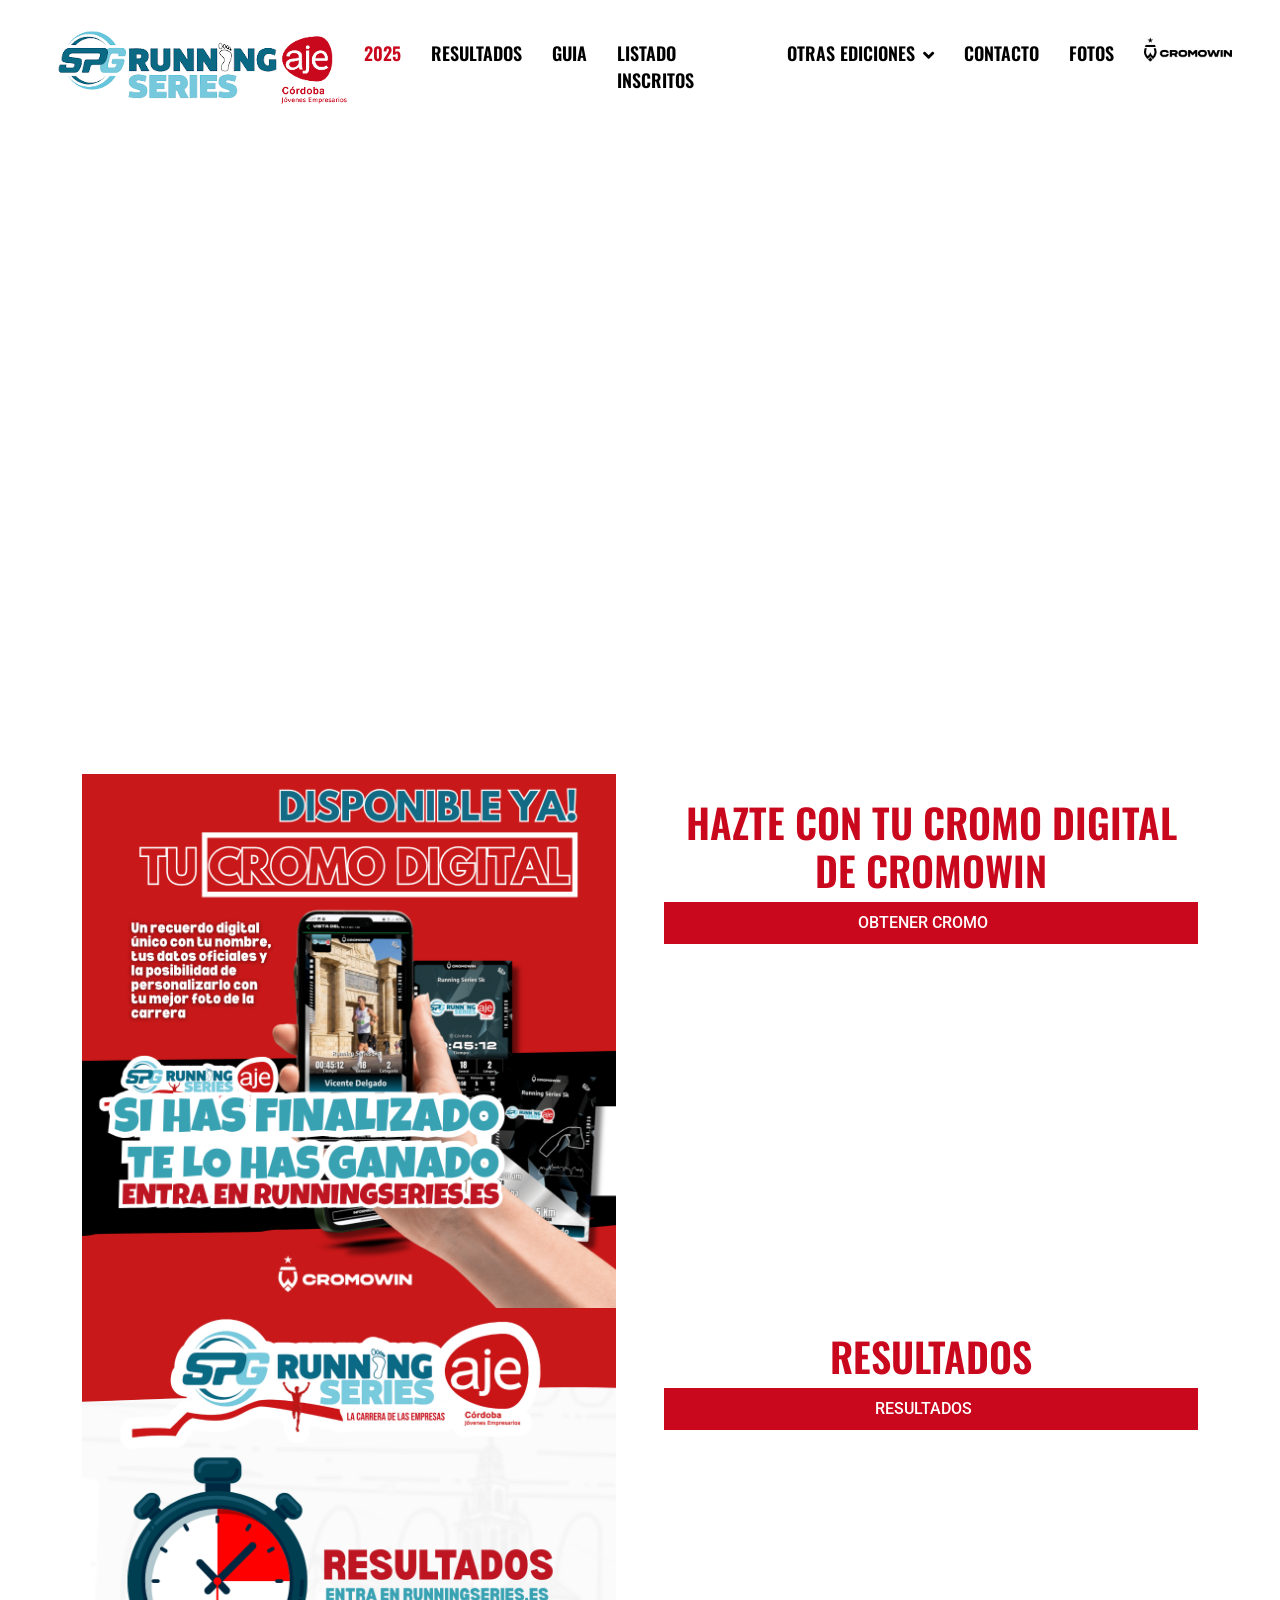
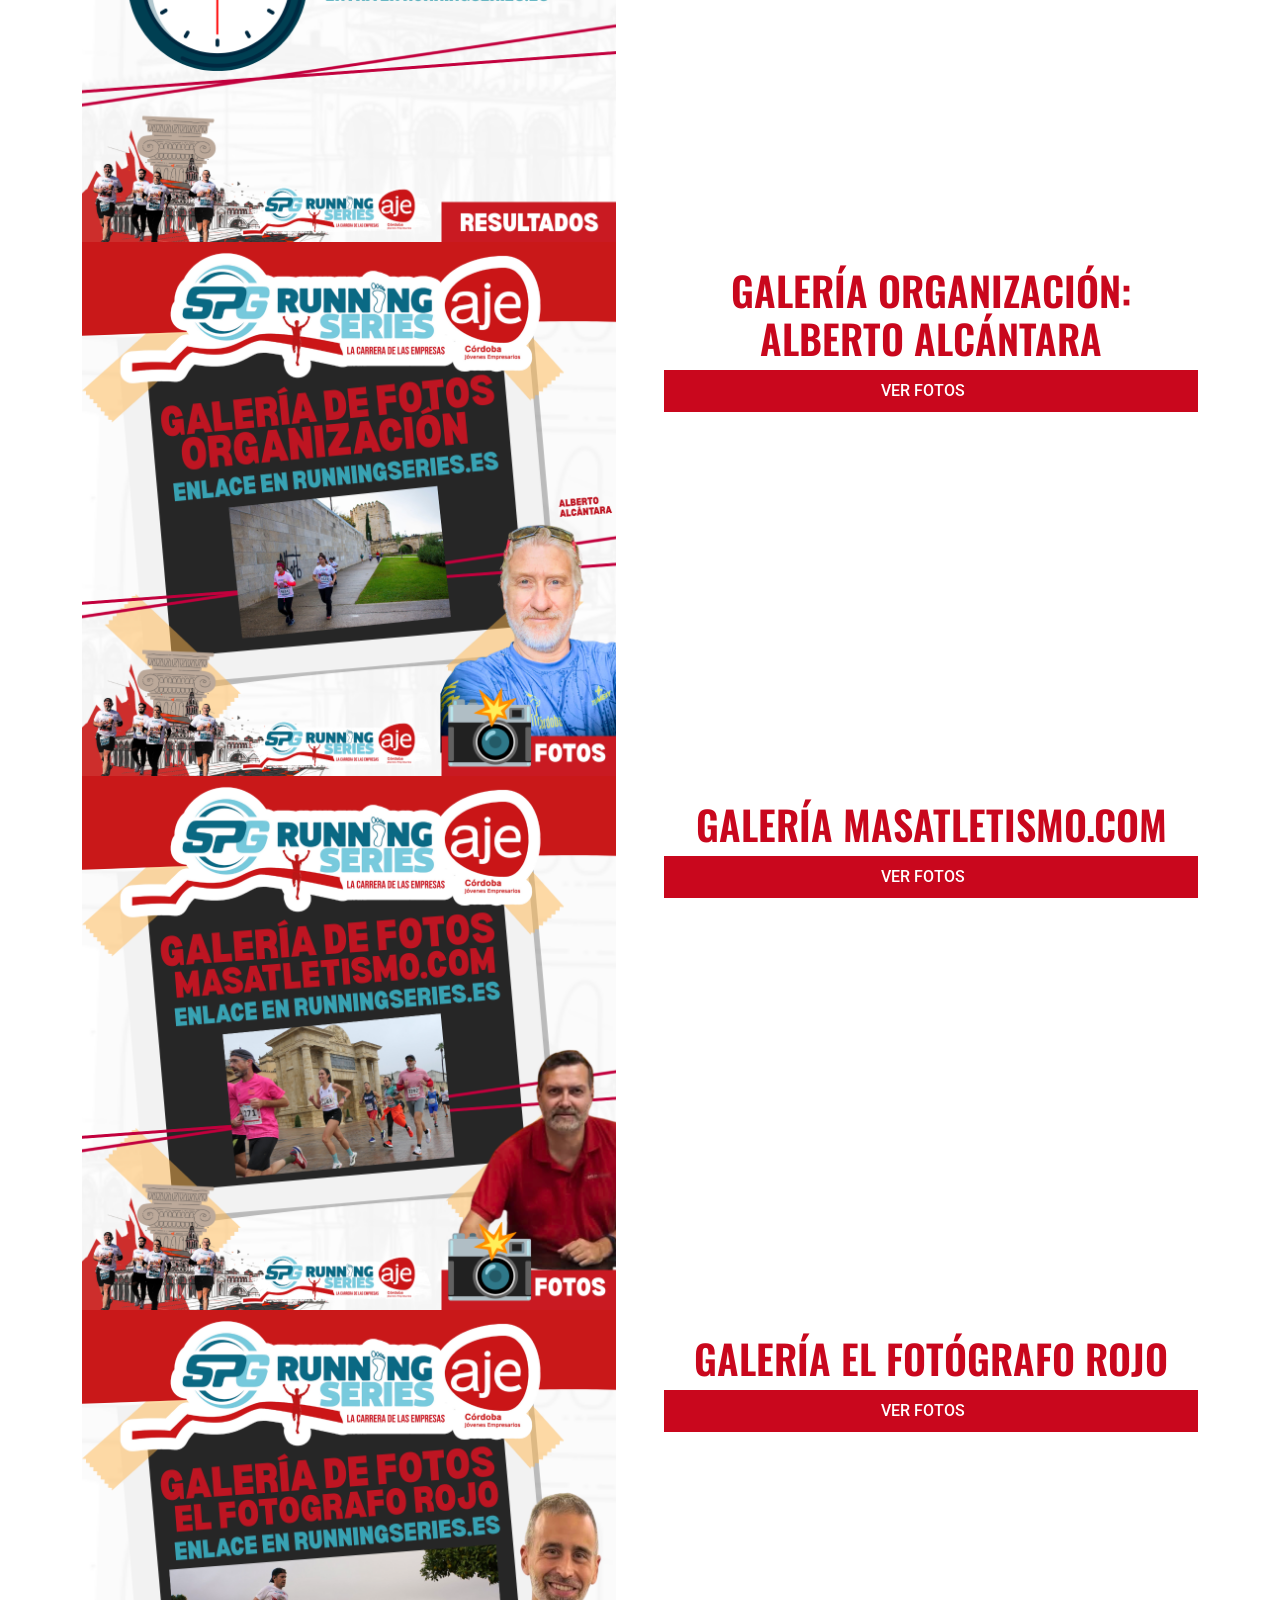
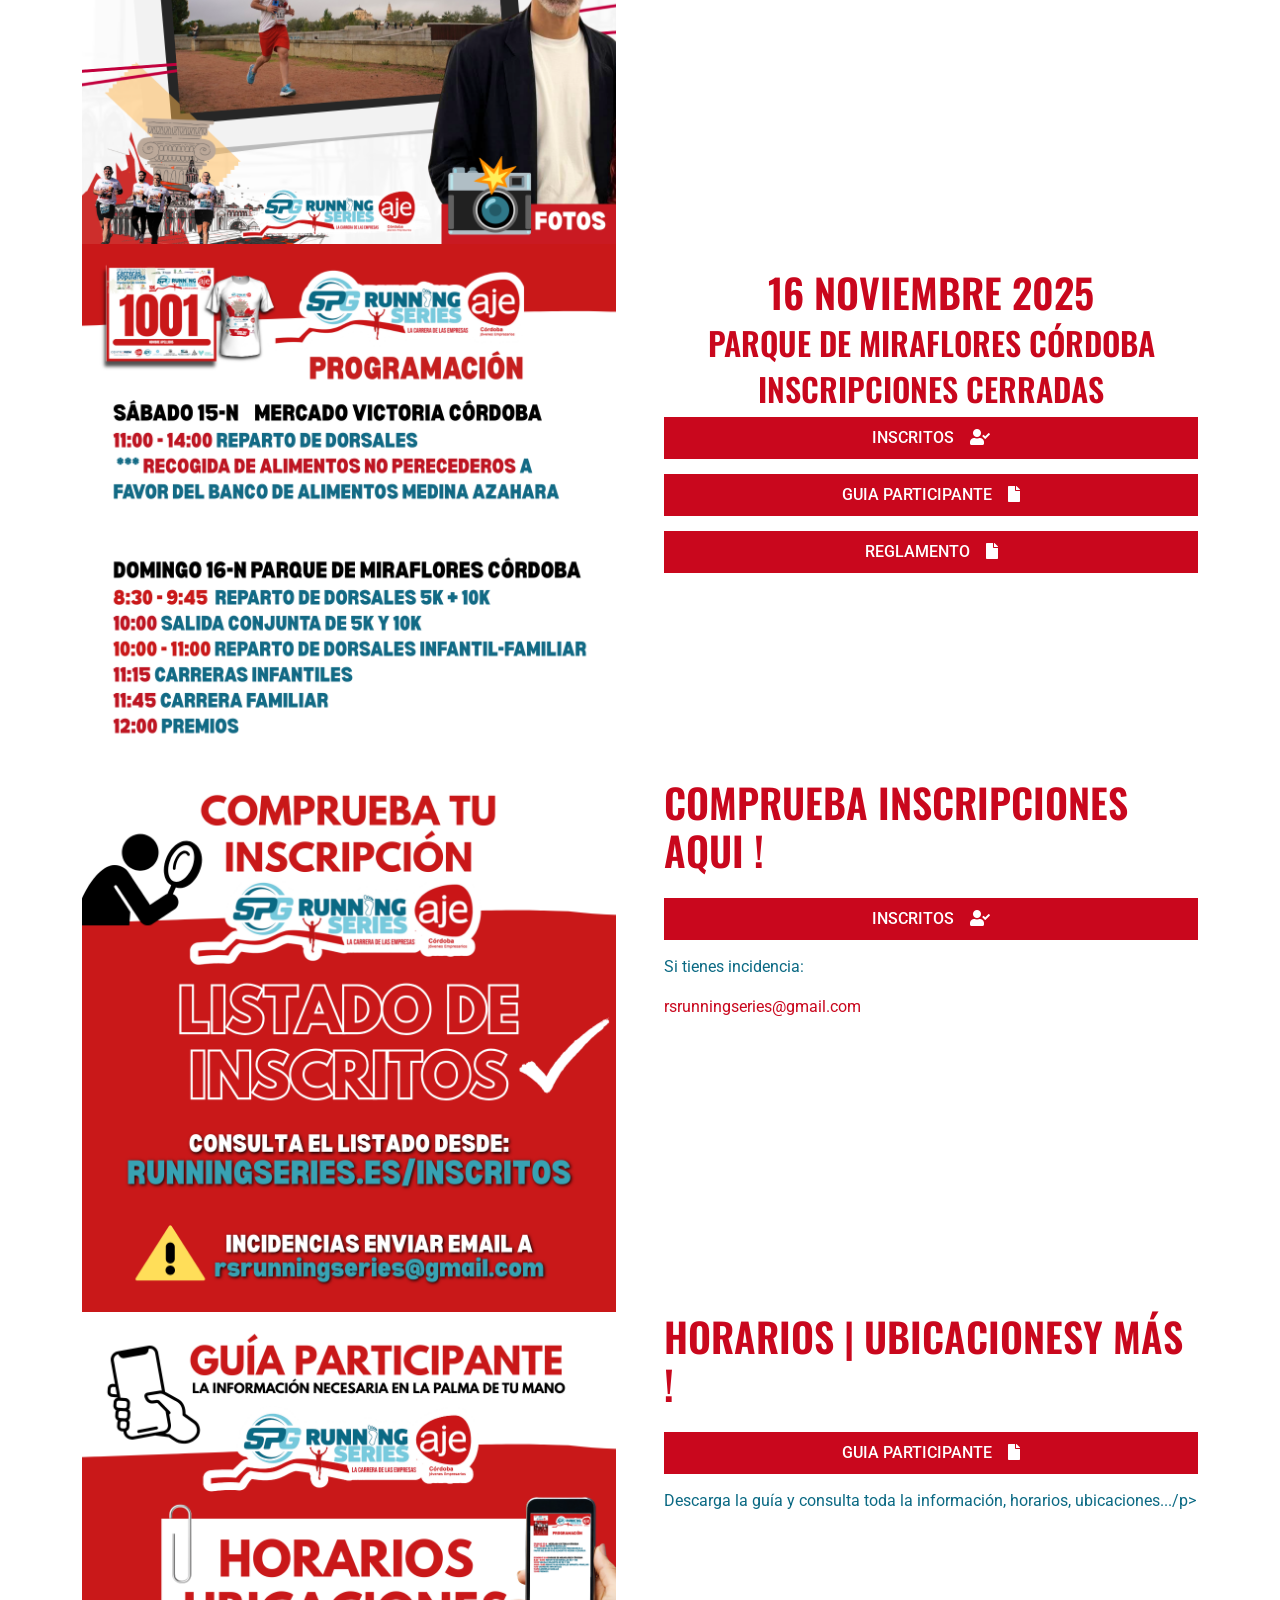
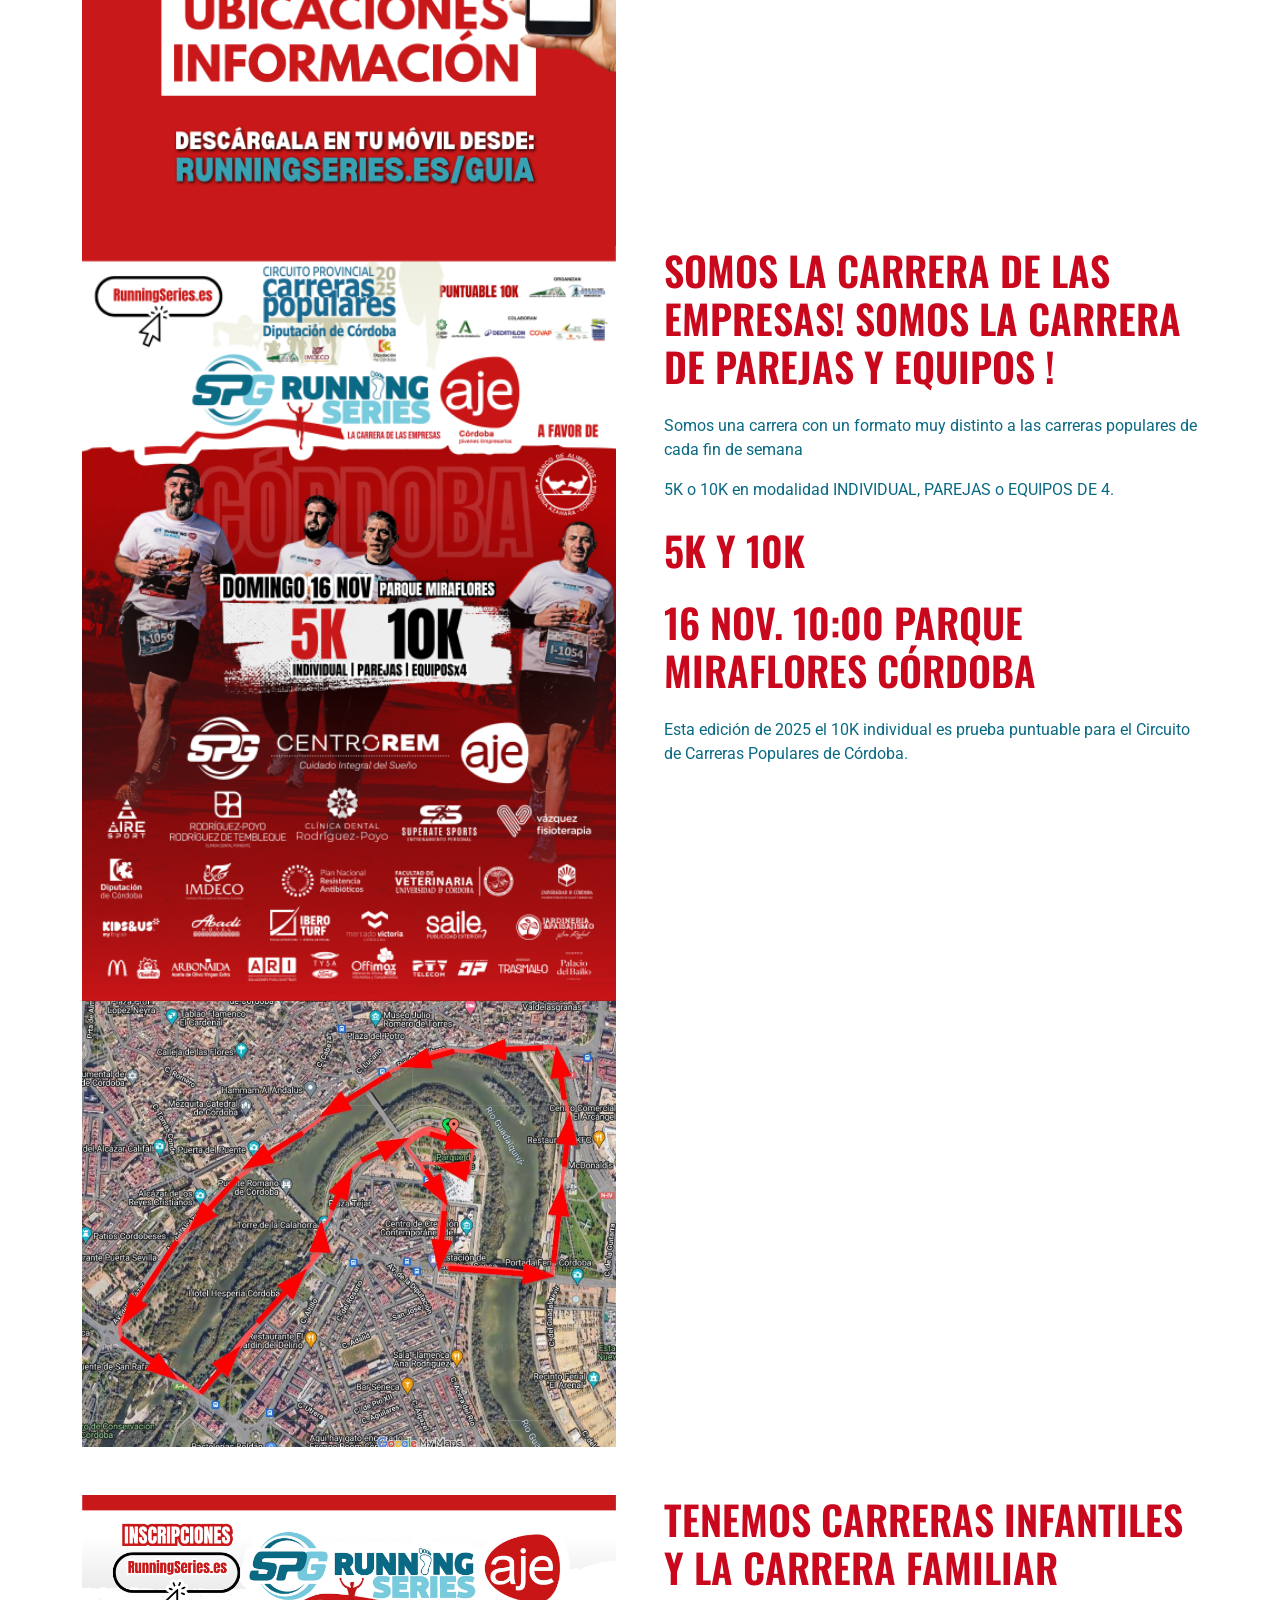
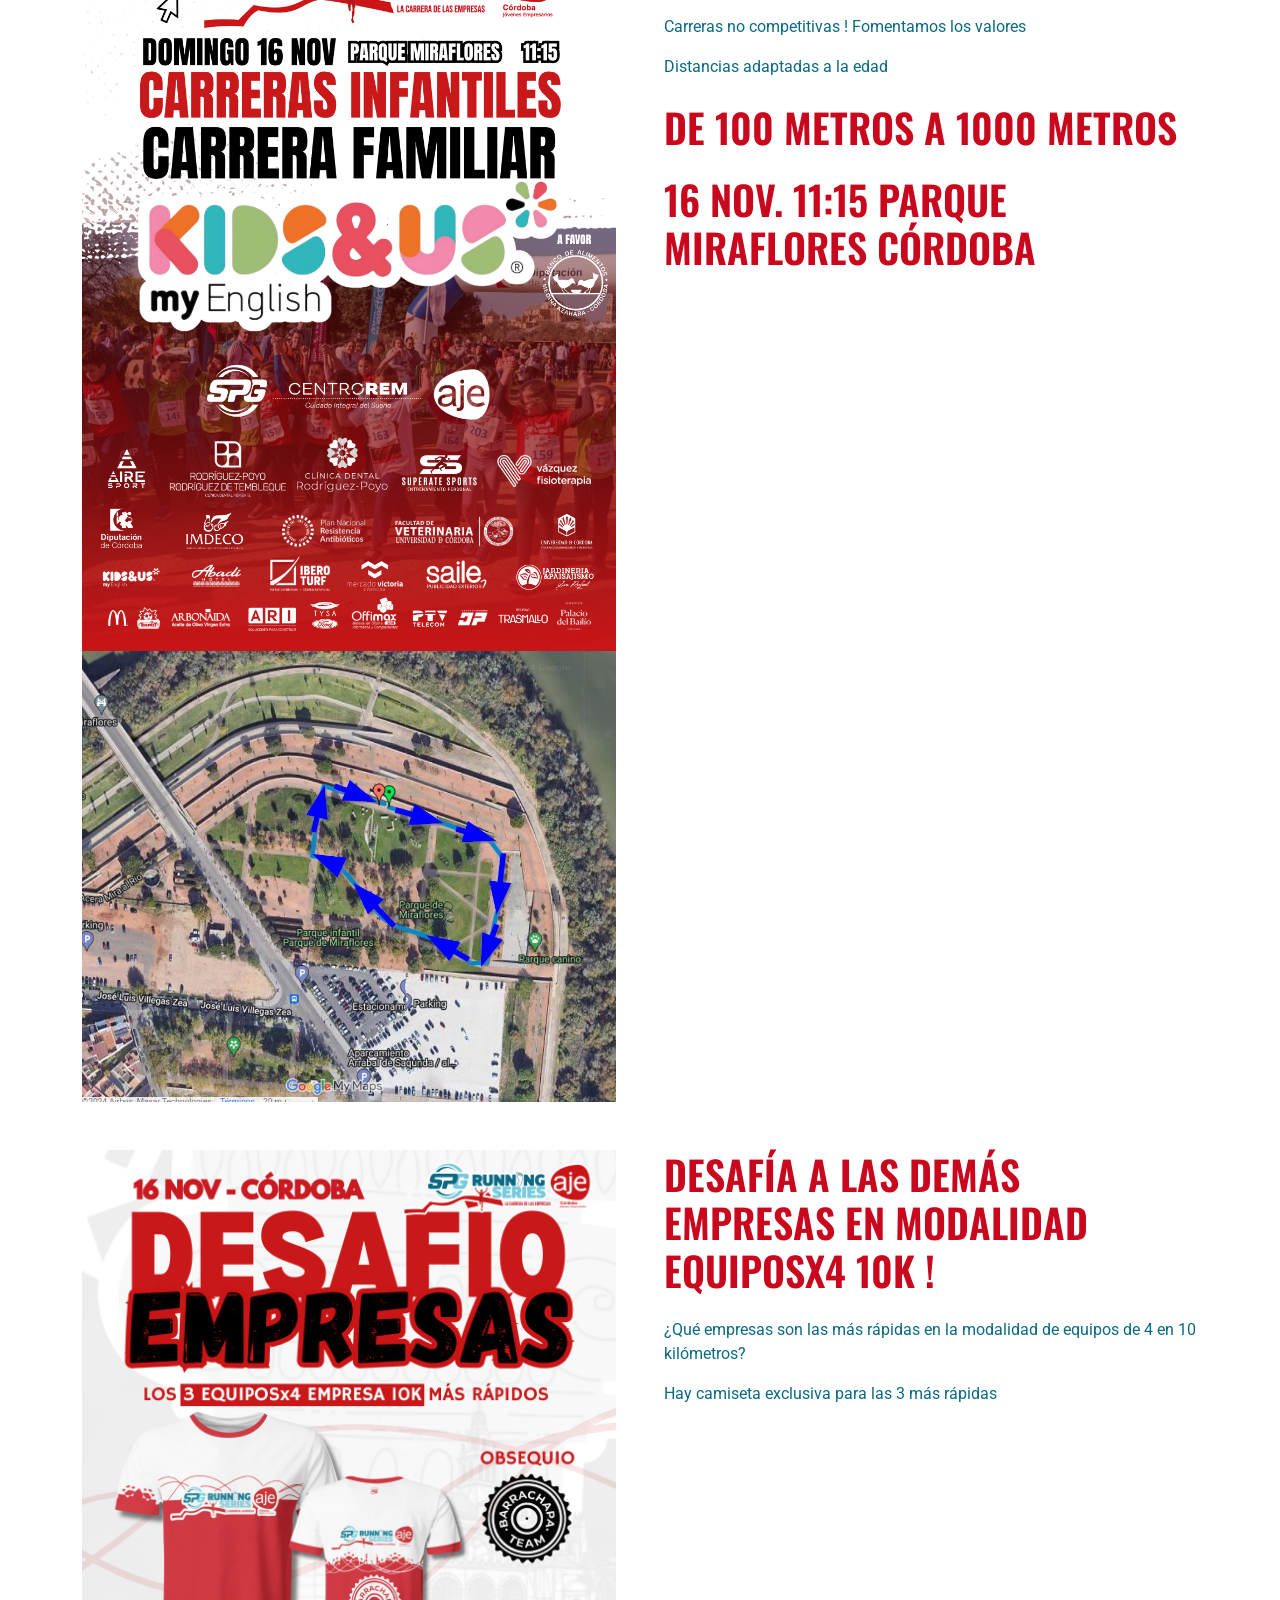
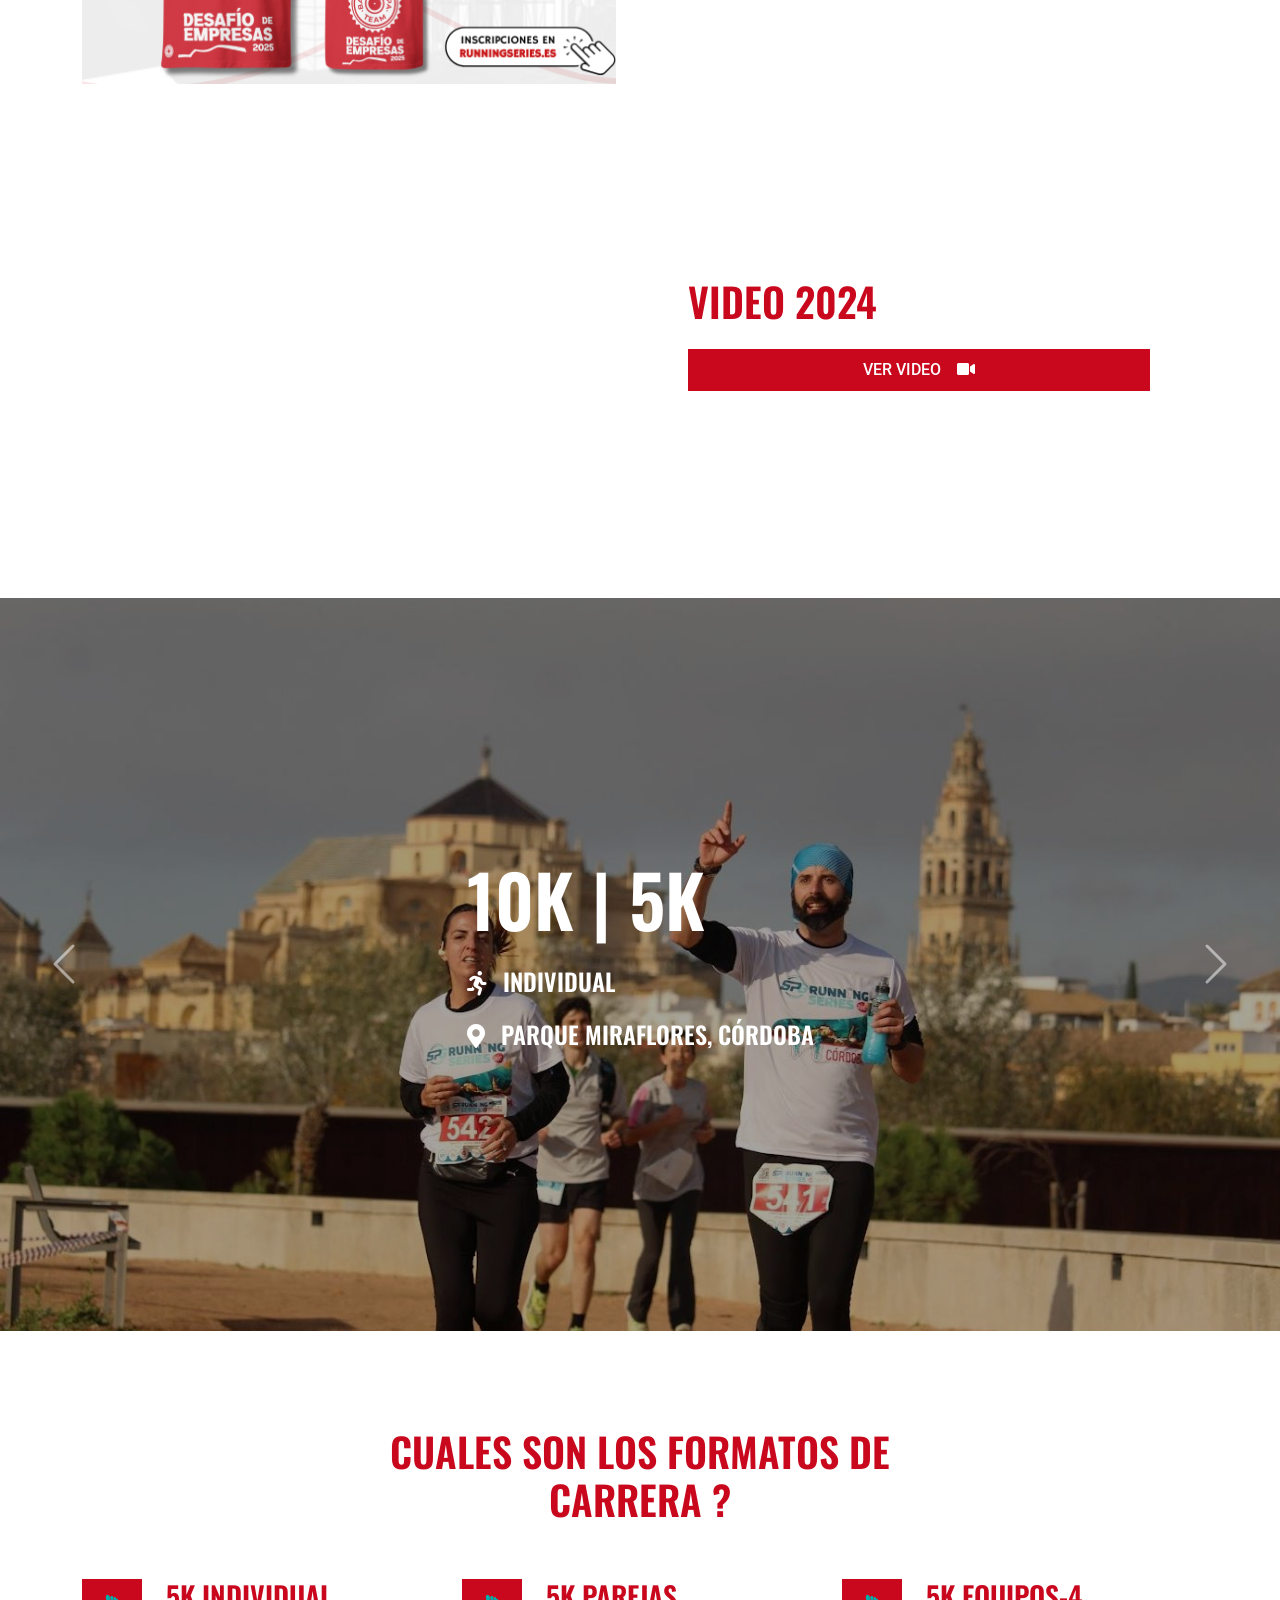
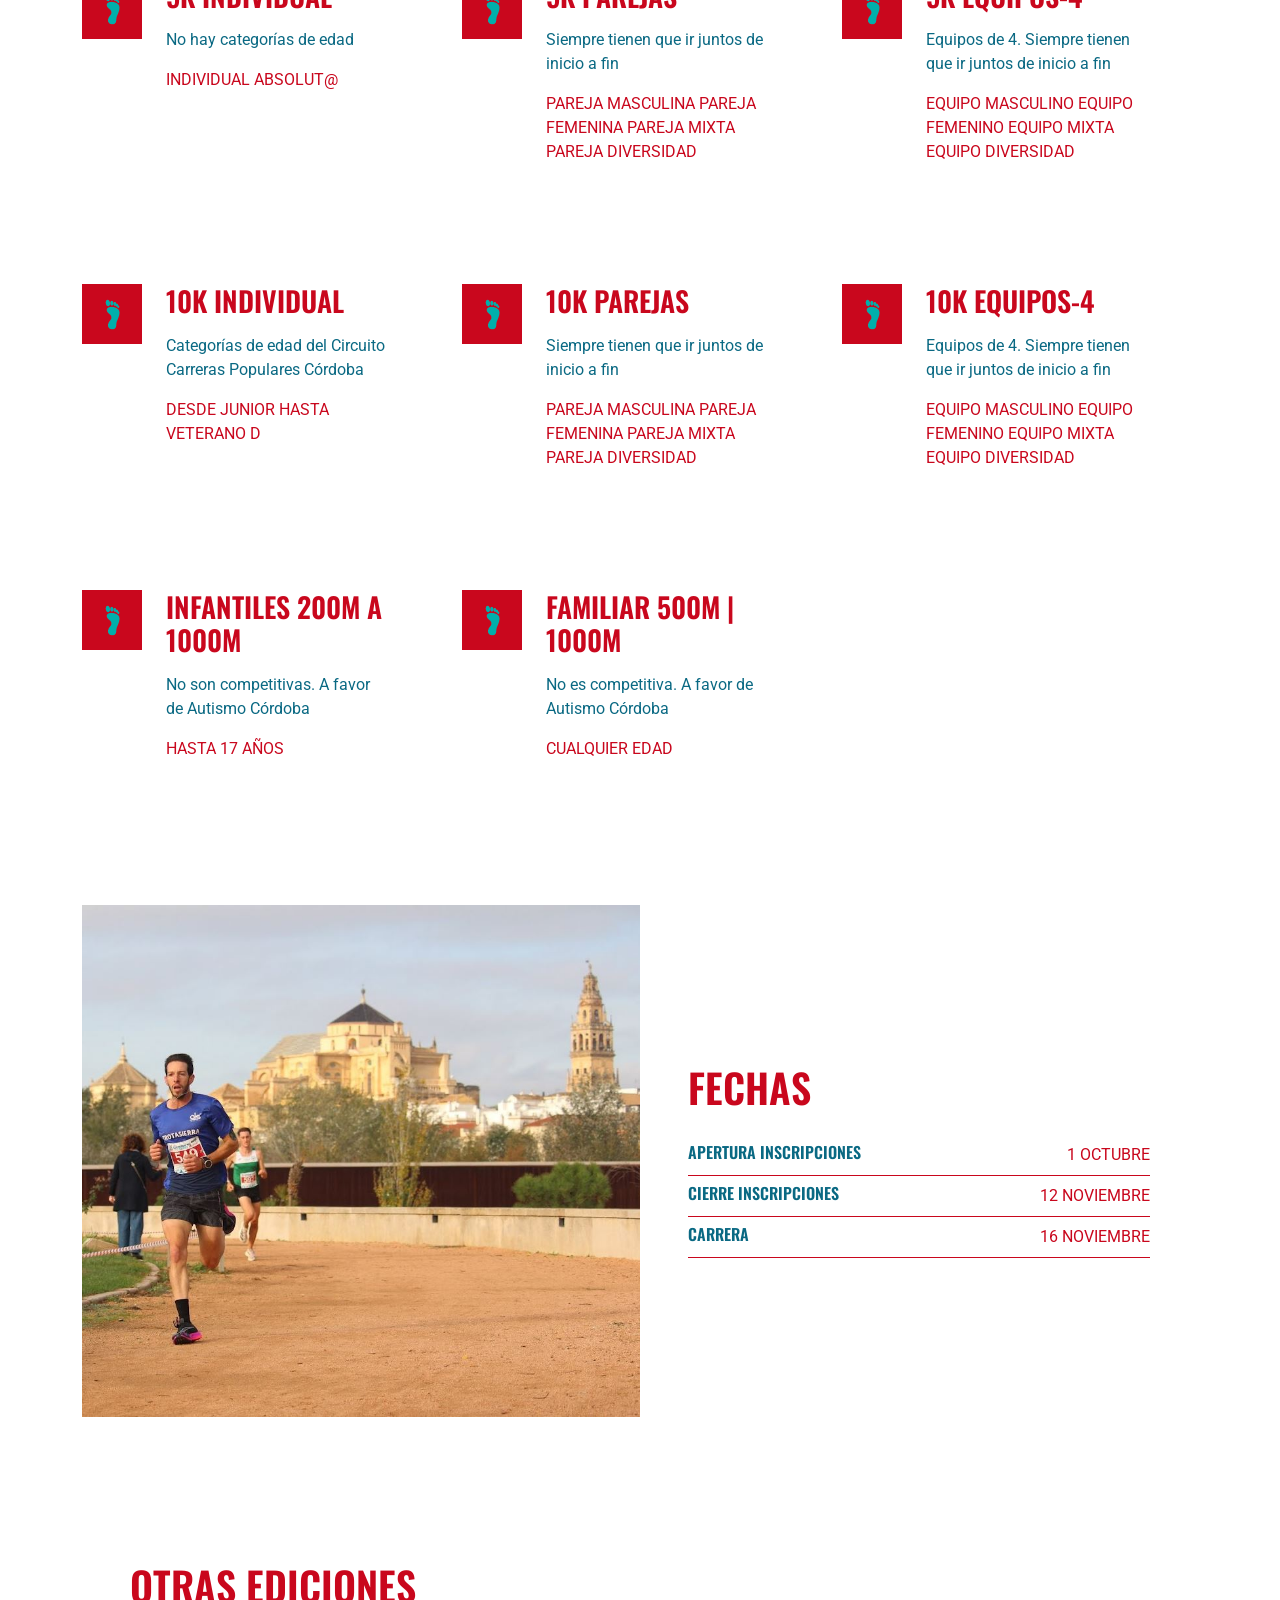
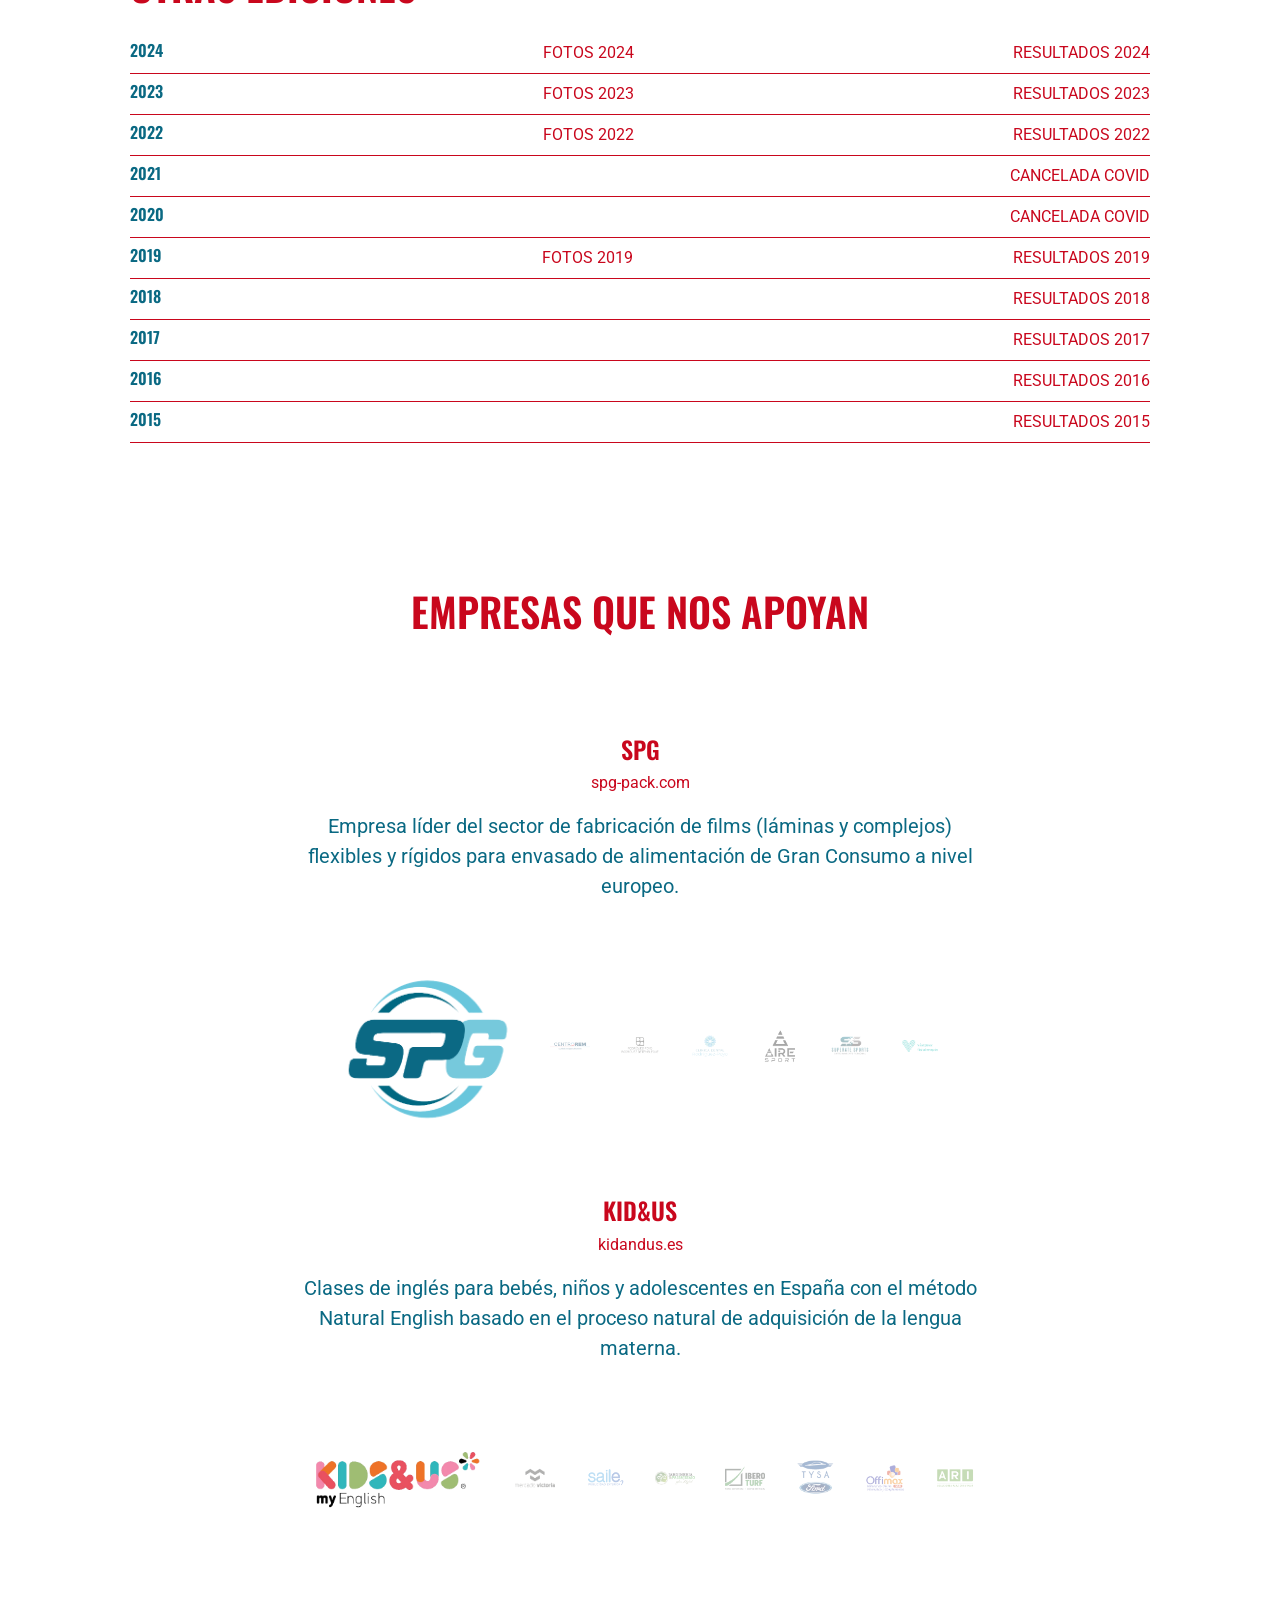
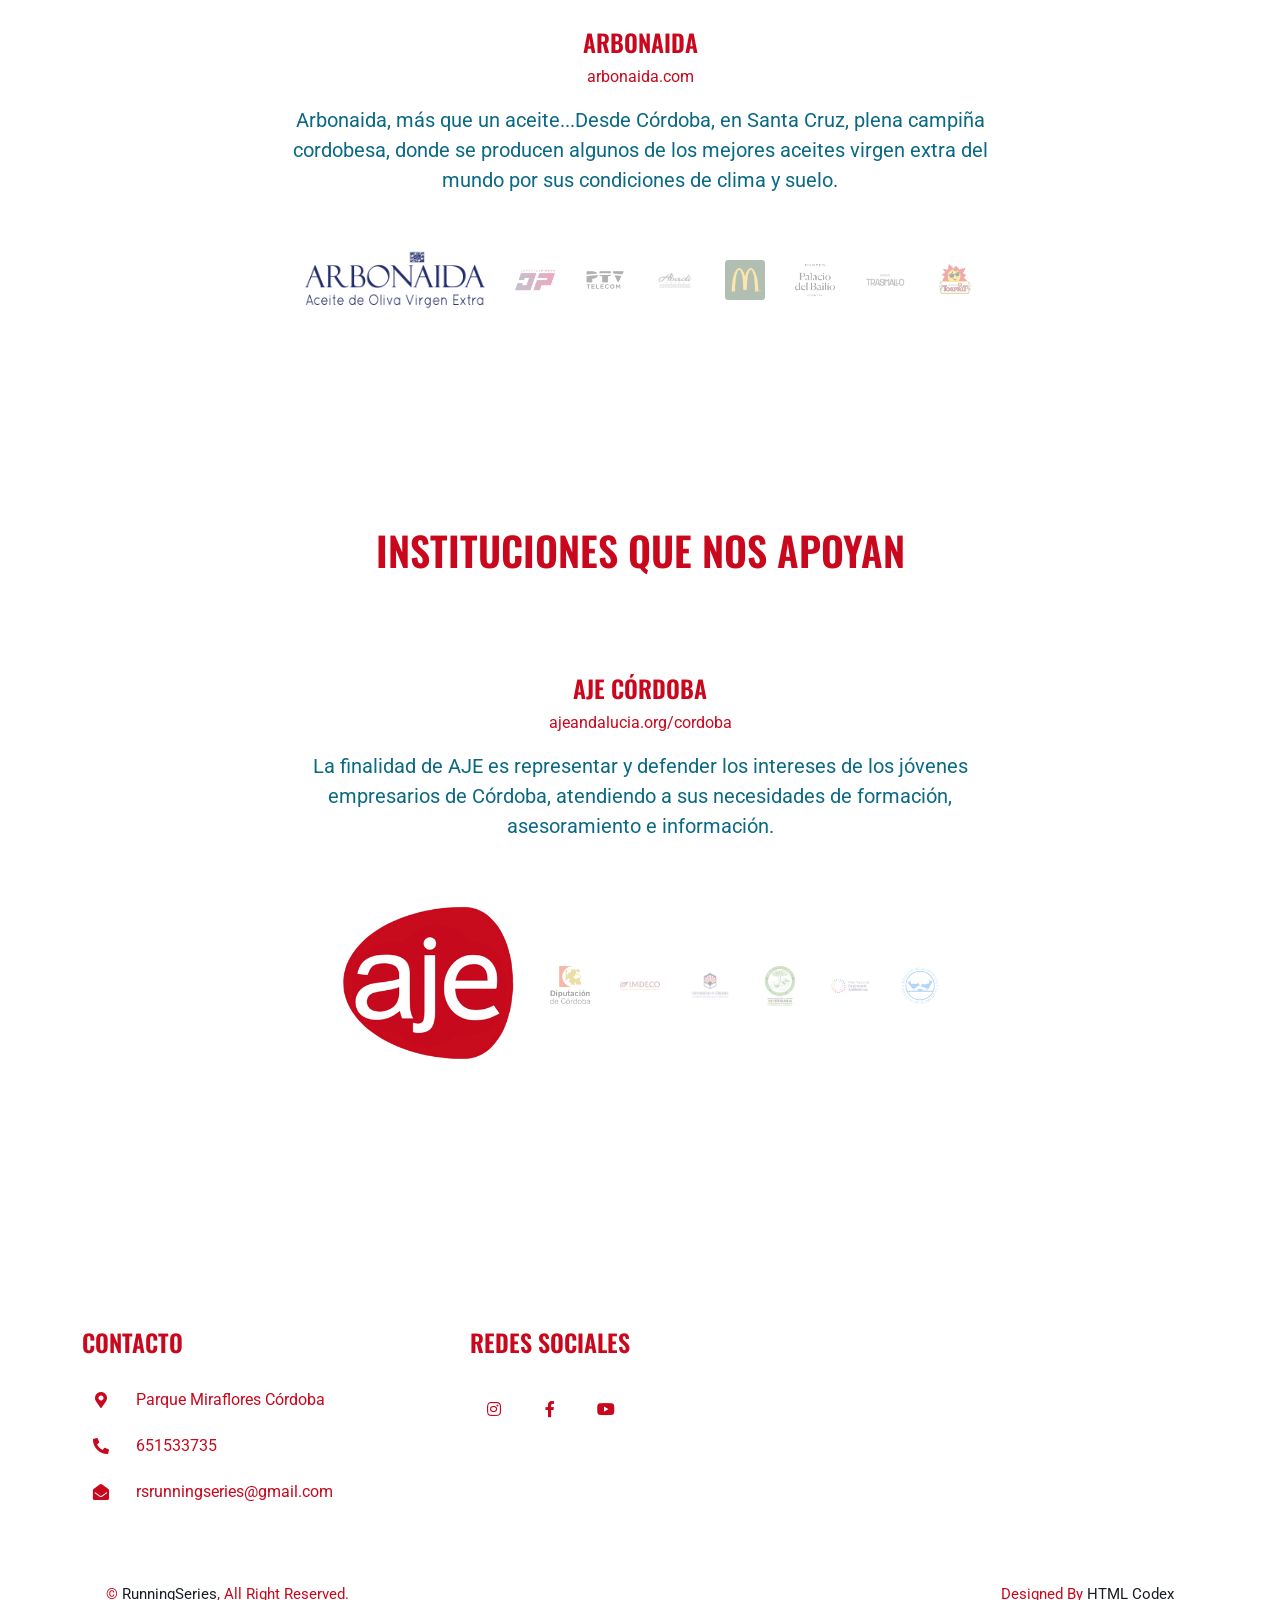
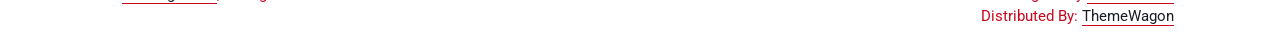
<file: 2025.html>
<!DOCTYPE html>
<html lang="es">

<head>
    <meta charset="utf-8">
    <title>Carrera AJE Córdoba - La Carrera de las Empresas - 16 noviembre 2025</title>
    <meta content="width=device-width, initial-scale=1.0" name="viewport">
    <meta content="carrera, cordoba, aje, running, run" name="keywords">
    <meta content="5K, 10K en individual, parejas o equipos de 4. Ven a correr el 16 de Noviembre a la Carrera AJE Córdoba en el Parque Miraflores con una espectacular llegada con la Mezquita-Catedral de fondo. 10K Prueba puntuable para el Circuito de Carreras Populares de Córdoba." name="description">
    <meta property="og:image" content="https://runningseries.es/2024/preview.png">
    <meta property="og:title" content="Carrera AJE Córdoba - La Carrera de las Empresas - 16 noviembre 2025" />
    <meta property="og:description" content="5K, 10K en individual, parejas o equipos de 4. Ven a correr el 16 de Noviembre a la Carrera AJE Córdoba en el Parque Miraflores con una espectacular llegada con la Mezquita-Catedral de fondo. 10K Prueba puntuable para el Circuito de Carreras Populares de Córdoba." />

    <!-- Favicon -->
    <link href="img/favicon.ico" rel="icon">

    <!-- Google Web Fonts -->
    <link rel="preconnect" href="https://fonts.googleapis.com">
    <link rel="preconnect" href="https://fonts.gstatic.com" crossorigin>
    <link href="https://fonts.googleapis.com/css2?family=Roboto:wght@400;500&family=Oswald:wght@600&display=swap" rel="stylesheet">

    <!-- Icon Font Stylesheet -->
    <link href="https://cdnjs.cloudflare.com/ajax/libs/font-awesome/5.10.0/css/all.min.css" rel="stylesheet">
    <link href="https://cdn.jsdelivr.net/npm/bootstrap-icons@1.4.1/font/bootstrap-icons.css" rel="stylesheet">

    <!-- Libraries Stylesheet -->
    <link href="lib/animate/animate.min.css" rel="stylesheet">
    <link href="lib/owlcarousel/assets/owl.carousel.min.css" rel="stylesheet">

    <!-- Customized Bootstrap Stylesheet -->
    <link href="css/bootstrap.min.css" rel="stylesheet">

    <!-- Template Stylesheet -->
    <link href="css/style.css" rel="stylesheet">
</head>

<body>
    <!-- Spinner Start -->
    <div id="spinner" class="show bg-dark position-fixed translate-middle w-100 vh-100 top-50 start-50 d-flex align-items-center justify-content-center">
        <div class="spinner-grow text-primary" style="width: 3rem; height: 3rem;" role="status">
            <span class="sr-only">Corriendo...</span>
        </div>
    </div>
    <!-- Spinner End -->
    <!-- Navbar Start -->
    <nav class="navbar navbar-expand-lg bg-secondary navbar-dark sticky-top py-lg-0 px-lg-5">
        <a href="#" class="navbar-brand ms-4 ms-lg-0">
            <h1 class="mb-0 text-primary text-uppercase"><img src="img/logo.png"></h1>
        </a>
        <button type="button" class="navbar-toggler me-4" data-bs-toggle="collapse" data-bs-target="#navbarCollapse">
            <span class="navbar-toggler-icon"></span>
        </button>
        <div class="collapse navbar-collapse" id="navbarCollapse">
            <div class="navbar-nav ms-auto p-4 p-lg-0">
                <a href="#" class="nav-item nav-link active">2025</a>
                <a href="2025/resultados" class="nav-item nav-link">RESULTADOS</a>
                <a href="guia" target="_blank" class="nav-item nav-link">GUIA</a>
                <a href="inscritos" target="_blank" class="nav-item nav-link">LISTADO INSCRITOS</a>
                <div class="nav-item dropdown">
                    <a href="#" class="nav-link dropdown-toggle" data-bs-toggle="dropdown">OTRAS EDICIONES</a>
                    <div class="dropdown-menu m-0">
                        <a href="2024" class="dropdown-item">RESULTADOS 2024</a>
                        <a href="2023" class="dropdown-item">RESULTADOS 2023</a>
                        <a href="2022" class="dropdown-item">RESULTADOS 2022</a>
                        <a class="dropdown-item">2021 COVID</a>
                        <a class="dropdown-item">2020 COVID</a>
                        <a href="2018" class="dropdown-item">RESULTADOS 2018</a>
                        <a href="2017" class="dropdown-item">RESULTADOS 2017</a>
                        <a href="2016" class="dropdown-item">RESULTADOS 2016</a>
                        <a href="2015" class="dropdown-item">RESULTADOS 2015</a>
                    </div>
                </div>
                <a href="#contacto" class="nav-item nav-link">CONTACTO</a>
                <a href="galeria" class="nav-item nav-link">FOTOS</a>

                <a href="https://t.ly/KHAs4" target="_blank"><img style='max-height: 25px;margin-top: 37px;' src="img/cromowin.png" /></a>
            </div>
        </div>
    </nav>


    <div class="video-container">
        <video autoplay loop muted class="video-bg" id="video-bg">
            <!--this id is only used for the toggle function; can be removed if you don't need an event -->
            <!-- whatever video you put here will be (effectively) cropped to fit container size; make sure you're okay with it shrinking to the top left corner of the video at your specified minimum dimensions -->
            <source src="2024/videoresumen-480p.mp4" type="video/mp4" alt="HTML5 background video">
        </video>
        <div class="container">
            <div class="row g-5">
                <div class="col-lg-6">
                    <div class="d-flex flex-column">
                        <img class="img-fluid w-100 align-self-end" src="2025/cromo-disponible.png" alt="">
                    </div>
                </div>
                <div class="col-lg-6">
                    <h1 class="text-uppercase mb-4"></h1>
                    <div class="text-center mx-auto mb-5Up" style="max-width: 600px;">
                        <h1 class="text-uppercase">HAZTE CON TU CROMO DIGITAL DE CROMOWIN</h1>
                        <a href="cromo" target="_blank" class="btn btn-primary rounded-0 py-2 px-lg-4 d-none d-lg-block margin-inferior">OBTENER CROMO<i class="fa fa-photo ms-3"></i></a>
                    </div>
                </div>
            </div>
            <div class="row g-5">
                <div class="col-lg-6">
                    <div class="d-flex flex-column">
                        <img class="img-fluid w-100 align-self-end" src="2025/resultados.png" alt="">
                    </div>
                </div>
                <div class="col-lg-6">
                    <h1 class="text-uppercase mb-4"></h1>
                    <div class="text-center mx-auto mb-5Up" style="max-width: 600px;">
                        <h1 class="text-uppercase">RESULTADOS</h1>
                        <a href="2025/resultados" target="_blank" class="btn btn-primary rounded-0 py-2 px-lg-4 d-none d-lg-block margin-inferior">RESULTADOS<i class="fa fa-photo ms-3"></i></a>
                    </div>
                </div>
            </div>
            <div class="row g-5">
                <div class="col-lg-6">
                    <div class="d-flex flex-column">
                        <img class="img-fluid w-100 align-self-end" src="2025/alberto-alcantara.png" alt="">
                    </div>
                </div>
                <div class="col-lg-6">
                    <h1 class="text-uppercase mb-4"></h1>
                    <div class="text-center mx-auto mb-5Up" style="max-width: 600px;">
                        <h1 class="text-uppercase">GALERÍA ORGANIZACIÓN: ALBERTO ALCÁNTARA</h1>
                        <a href="2025/galeria-organizacion" target="_blank" class="btn btn-primary rounded-0 py-2 px-lg-4 d-none d-lg-block margin-inferior">VER FOTOS<i class="fa fa-photo ms-3"></i></a>
                    </div>
                </div>
            </div>
            <div class="row g-5">
                <div class="col-lg-6">
                    <div class="d-flex flex-column">
                        <img class="img-fluid w-100 align-self-end" src="2025/masatletismo.png" alt="">
                    </div>
                </div>
                <div class="col-lg-6">
                    <h1 class="text-uppercase mb-4"></h1>
                    <div class="text-center mx-auto mb-5Up" style="max-width: 600px;">
                        <h1 class="text-uppercase">GALERÍA MASATLETISMO.COM</h1>
                        <a href="2025/galeria-masatletismo" target="_blank" class="btn btn-primary rounded-0 py-2 px-lg-4 d-none d-lg-block margin-inferior">VER FOTOS<i class="fa fa-photo ms-3"></i></a>
                    </div>
                </div>
            </div>
            <div class="row g-5">
                <div class="col-lg-6">
                    <div class="d-flex flex-column">
                        <img class="img-fluid w-100 align-self-end" src="2025/fotograforojo.png" alt="">
                    </div>
                </div>
                <div class="col-lg-6">
                    <h1 class="text-uppercase mb-4"></h1>
                    <div class="text-center mx-auto mb-5Up" style="max-width: 600px;">
                        <h1 class="text-uppercase">GALERÍA EL FOTÓGRAFO ROJO</h1>
                        <a href="2025/galeria-elfotograforojo" target="_blank" class="btn btn-primary rounded-0 py-2 px-lg-4 d-none d-lg-block margin-inferior">VER FOTOS<i class="fa fa-photo ms-3"></i></a>
                    </div>
                </div>
            </div>
            <div class="row g-5">
                <div class="col-lg-6">
                    <div class="d-flex flex-column">
                        <img class="img-fluid w-100 align-self-end" src="2025/programacion.png" alt="">
                    </div>
                </div>
                <div class="col-lg-6">
                    <h1 class="text-uppercase mb-4"></h1>
                    <div class="text-center mx-auto mb-5Up" style="max-width: 600px;">
                        <h1 class="text-uppercase">16 noviembre 2025</h1>
                        <h2 class="text-uppercase">PARQUE DE MIRAFLORES CÓRDOBA</h2>
                        <h2 class="text-uppercase">INSCRIPCIONES CERRADAS</h2>
                        <a href="inscritos" target="_blank" class="btn btn-primary rounded-0 py-2 px-lg-4 d-none d-lg-block margin-inferior">INSCRITOS<i class="fa fa-user-check ms-3"></i></a>
                        <a href="guia" target="_blank" class="btn btn-primary rounded-0 py-2 px-lg-4 d-none d-lg-block margin-inferior">GUIA PARTICIPANTE<i class="fa fa-file ms-3"></i></a>
                        <a href="reglamento" target="_blank" class="btn btn-primary rounded-0 py-2 px-lg-4 d-none d-lg-block margin-inferior">REGLAMENTO<i class="fa fa-file ms-3"></i></a>
                    </div>
                </div>
            </div>
            <div class="row g-5">
                <div class="col-lg-6">
                    <div class="d-flex flex-column">
                        <img class="img-fluid w-100 align-self-end" src="2025/inscritos.png" alt="">
                    </div>
                </div>
                <div class="col-lg-6">
                    <h1 class="text-uppercase mb-4">COMPRUEBA INSCRIPCIONES AQUI  !</h1>
                    <a href="inscritos" target="_blank" class="btn btn-primary rounded-0 py-2 px-lg-4 d-none d-lg-block margin-inferior">INSCRITOS<i class="fa fa-user-check ms-3"></i></a>

                    <p class="text-blue">Si tienes incidencia:</p>
                    <p class="mb-4 text-blue"><a href="MAILTO:rsrunningseries@gmail.com">rsrunningseries@gmail.com</a></p>
                </div>
            </div>
            <div class="row g-5">
                <div class="col-lg-6">
                    <div class="d-flex flex-column">
                        <img class="img-fluid w-100 align-self-end" src="2025/guia.png" alt="">
                    </div>
                </div>
                <div class="col-lg-6">
                    <h1 class="text-uppercase mb-4">HORARIOS | UBICACIONESY MÁS  !</h1>
                    <a href="guia" target="_blank" class="btn btn-primary rounded-0 py-2 px-lg-4 d-none d-lg-block margin-inferior">GUIA PARTICIPANTE<i class="fa fa-file ms-3"></i></a>

                    <p class="text-blue">Descarga la guía y consulta toda la información, horarios, ubicaciones.../p>
                </div>
            </div>
        </div>
        <div class="container">
            <div class="row g-5">
                <div class="col-lg-6">
                    <div class="d-flex flex-column">
                        <img class="img-fluid w-100 align-self-end" src="2025/cartel-runnninseries25_web.png" alt="">
                        <img class="w-100" src="2024/mapa-absoluta.jpg" alt="Image">

                    </div>
                </div>
                <div class="col-lg-6">
                    <h1 class="text-uppercase mb-4">SOMOS LA CARRERA DE LAS EMPRESAS! SOMOS LA CARRERA DE PAREJAS Y EQUIPOS !</h1>
                    <p class="text-blue">Somos una carrera con un formato muy distinto a las carreras populares de cada fin de semana</p>
                    <p class="mb-4 text-blue">5K o 10K en modalidad INDIVIDUAL, PAREJAS o EQUIPOS DE 4.</p>
                    <h1 class="text-uppercase mb-4">5K Y 10K</h1>

                    <h1 class="text-uppercase mb-4">16 NOV. 10:00 PARQUE MIRAFLORES CÓRDOBA</h1>

                    <p class="mb-4 text-blue">Esta edición de 2025 el 10K individual es prueba puntuable para el Circuito de Carreras Populares de Córdoba.</p>
                </div>
                <div class="col-lg-6">
                </div>
            </div>
            <div class="row g-5">
                <div class="col-lg-6">
                    <div class="d-flex flex-column">
                        <img class="img-fluid w-100 align-self-end" src="2025/cartel-runnninseries25-infantil_web.png" alt="">
                        <img class="w-100" src="2024/mapa-base.jpg" alt="Image">

                    </div>
                </div>
                <div class="col-lg-6">
                    <h1 class="text-uppercase mb-4">TENEMOS CARRERAS INFANTILES Y LA CARRERA FAMILIAR</h1>
                    <p class="text-blue">Carreras no competitivas ! Fomentamos los valores</p>
                    <p class="mb-4 text-blue">Distancias adaptadas a la edad</p>
                    <h1 class="text-uppercase mb-4">DE 100 METROS A 1000 METROS</h1>

                    <h1 class="text-uppercase mb-4">16 NOV. 11:15 PARQUE MIRAFLORES CÓRDOBA</h1>

                </div>
                <div class="col-lg-6">
                </div>
            </div>
            <div class="row g-5">
                <div class="col-lg-6">
                    <div class="d-flex flex-column">
                        <img class="img-fluid w-100 align-self-end" src="2025/desafio.png" alt="">
                    </div>
                </div>
                <div class="col-lg-6">
                    <h1 class="text-uppercase mb-4">DESAFÍA A LAS DEMÁS EMPRESAS EN MODALIDAD EQUIPOSx4 10K  !</h1>
                    <p class="text-blue">¿Qué empresas son las más rápidas en la modalidad de equipos de 4 en 10 kilómetros?</p>
                    <p class="mb-4 text-blue">Hay camiseta exclusiva para las 3 más rápidas</p>
                </div>
            </div>
        </div>

        <div class="container-xxl py-5" id="carrera">

            <div class="container-xxl py-5" id="fotos">
                <div class="container">
                    <div class="row g-0">
                        <div class="col-lg-6">
                            <div class="h-100">
                                <iframe width="600" height="315" src="https://www.youtube.com/embed/-3YPLR8GJyc?si=CbfFlTLmeCpPSy0R" title="YouTube video player" frameborder="0" allow="accelerometer; autoplay; clipboard-write; encrypted-media; gyroscope; picture-in-picture; web-share" referrerpolicy="strict-origin-when-cross-origin" allowfullscreen></iframe>
                            </div>
                        </div>
                        <div class="col-lg-6" id="horario-reparto-dorsales">
                            <div class="bg-secondary h-100 d-flex flex-column justify-content-center p-5">
                                <h1 class="text-uppercase mb-4">VIDEO 2024</h1>
                                <a href="https://www.youtube.com/watch?v=-3YPLR8GJyc" target="_blank" class="btn btn-primary rounded-0 py-2 px-lg-4 d-none d-lg-block margin-inferior">VER VIDEO<i class="fas fa-video ms-3"></i></a>
                            </div>
                        </div>
                    </div>
                </div>
            </div>


        </div>

    </div>


    <!-- Working Hours End -->
    <!-- Navbar End -->
    <!-- Carousel Start -->
    <div class="container-fluid p-0 mb-5">
        <div id="header-carousel" class="carousel slide" data-bs-ride="carousel">
            <div class="carousel-inner">

                <div class="carousel-item active">
                    <img class="w-100" src="img/carousel-1.jpg" alt="Image">
                    <div class="carousel-caption d-flex align-items-center justify-content-center text-start">
                        <div class="mx-sm-5 px-5" style="max-width: 900px;">
                            <h1 class="display-2 text-white text-uppercase mb-4 animated slideInDown">10K | 5K </h1>
                            <h4 class="text-white text-uppercase mb-4 animated slideInDown"><i class="fa fa-running me-3"></i>INDIVIDUAL</h4>
                            <h4 class="text-white text-uppercase mb-4 animated slideInDown"><i class="fa fa-map-marker-alt me-3"></i>Parque Miraflores, Córdoba</h4>

                        </div>
                    </div>
                </div>

                <div class="carousel-item">
                    <img class="w-100" src="img/carousel-2.jpg" alt="Image">
                    <div class="carousel-caption d-flex align-items-center justify-content-center text-start">
                        <div class="mx-sm-5 px-5" style="max-width: 900px;">
                            <h1 class="display-2 text-white text-uppercase mb-4 animated slideInDown">INFANTILES </h1>
                            <h4 class="text-white text-uppercase mb-4 animated slideInDown"><i class="fa fa-running me-3"></i>NO COMPETITIVA</h4>
                            <h4 class="text-white text-uppercase mb-4 animated slideInDown"><i class="fa fa-map-marker-alt me-3"></i>Parque Miraflores, Córdoba</h4>

                        </div>
                    </div>
                </div>

                <div class="carousel-item">
                    <img class="w-100" src="img/carousel-3.jpg" alt="Image">
                    <div class="carousel-caption d-flex align-items-center justify-content-center text-start">
                        <div class="mx-sm-5 px-5" style="max-width: 900px;">
                            <h1 class="display-2 text-white text-uppercase mb-4 animated slideInDown">FAMILIAR </h1>
                            <h4 class="text-white text-uppercase mb-4 animated slideInDown"><i class="fa fa-running me-3"></i>NO COMPETITIVA</h4>
                            <h4 class="text-white text-uppercase mb-4 animated slideInDown"><i class="fa fa-map-marker-alt me-3"></i>Parque Miraflores, Córdoba</h4>
                        </div>
                    </div>
                </div>

            </div>
            <button class="carousel-control-prev" type="button" data-bs-target="#header-carousel"
                    data-bs-slide="prev">
                <span class="carousel-control-prev-icon" aria-hidden="true"></span>
                <span class="visually-hidden">Previous</span>
            </button>
            <button class="carousel-control-next" type="button" data-bs-target="#header-carousel"
                    data-bs-slide="next">
                <span class="carousel-control-next-icon" aria-hidden="true"></span>
                <span class="visually-hidden">Next</span>
            </button>
        </div>
    </div>
    <!-- Carousel End -->
    </div>


    <!-- Service Start -->
    <div class="container-xxl py-5">
        <div class="container">
            <div class="text-center mx-auto mb-5Up" style="max-width: 600px;">
                <h1 class="text-uppercase">CUALES SON LOS FORMATOS DE CARRERA ?</h1>
            </div>
            <div class="row g-4">
                <div class="col-lg-4 col-md-6Up">
                    <div class="service-item position-relative overflow-hidden bg-secondary d-flex h-100 p-5 ps-0">
                        <div class="bg-red d-flex flex-shrink-0 align-items-center justify-content-center" style="width: 60px; height: 60px;">
                            <img class="img-fluid" src="img/haircut.png" alt="">
                        </div>
                        <div class="ps-4 text-blue">
                            <h3 class="text-uppercase mb-3">5K INDIVIDUAL</h3>
                            <p> No hay categorías de edad</p>
                            <span class="text-uppercase text-primary">Individual Absolut@</span>
                        </div>
                    </div>
                </div>
                <div class="col-lg-4 col-md-6Up">
                    <div class="service-item position-relative overflow-hidden bg-secondary d-flex h-100 p-5 ps-0">
                        <div class="bg-red d-flex flex-shrink-0 align-items-center justify-content-center" style="width: 60px; height: 60px;">
                            <img class="img-fluid" src="img/haircut.png" alt="">
                        </div>
                        <div class="ps-4 text-blue">
                            <h3 class="text-uppercase mb-3">5K PAREJAS</h3>
                            <p>Siempre tienen que ir juntos de inicio a fin</p>
                            <span class="text-uppercase text-primary">Pareja Masculina</span>
                            <span class="text-uppercase text-primary">Pareja Femenina</span>
                            <span class="text-uppercase text-primary">Pareja Mixta</span>
                            <span class="text-uppercase text-primary">Pareja Diversidad</span>
                        </div>
                    </div>
                </div>
                <div class="col-lg-4 col-md-6Up">
                    <div class="service-item position-relative overflow-hidden bg-secondary d-flex h-100 p-5 ps-0">
                        <div class="bg-red d-flex flex-shrink-0 align-items-center justify-content-center" style="width: 60px; height: 60px;">
                            <img class="img-fluid" src="img/haircut.png" alt="">
                        </div>
                        <div class="ps-4 text-blue">
                            <h3 class="text-uppercase mb-3">5K EQUIPOS-4</h3>
                            <p>Equipos de 4. Siempre tienen que ir juntos de inicio a fin</p>
                            <span class="text-uppercase text-primary">Equipo Masculino</span>
                            <span class="text-uppercase text-primary">Equipo Femenino</span>
                            <span class="text-uppercase text-primary">Equipo Mixta</span>
                            <span class="text-uppercase text-primary">Equipo Diversidad</span>
                        </div>
                    </div>
                </div>
                <div class="col-lg-4 col-md-6Up">
                    <div class="service-item position-relative overflow-hidden bg-secondary d-flex h-100 p-5 ps-0">
                        <div class="bg-red d-flex flex-shrink-0 align-items-center justify-content-center" style="width: 60px; height: 60px;">
                            <img class="img-fluid" src="img/haircut.png" alt="">
                        </div>
                        <div class="ps-4 text-blue">
                            <h3 class="text-uppercase mb-3">10K INDIVIDUAL</h3>
                            <p>Categorías de edad del Circuito Carreras Populares Córdoba</p>
                            <span class="text-uppercase text-primary">Desde Junior hasta Veterano D</span>
                        </div>
                    </div>
                </div>
                <div class="col-lg-4 col-md-6Up">
                    <div class="service-item position-relative overflow-hidden bg-secondary d-flex h-100 p-5 ps-0">
                        <div class="bg-red d-flex flex-shrink-0 align-items-center justify-content-center" style="width: 60px; height: 60px;">
                            <img class="img-fluid" src="img/haircut.png" alt="">
                        </div>
                        <div class="ps-4 text-blue">
                            <h3 class="text-uppercase mb-3">10K PAREJAS</h3>
                            <p>Siempre tienen que ir juntos de inicio a fin</p>
                            <span class="text-uppercase text-primary">Pareja Masculina</span>
                            <span class="text-uppercase text-primary">Pareja Femenina</span>
                            <span class="text-uppercase text-primary">Pareja Mixta</span>
                            <span class="text-uppercase text-primary">Pareja Diversidad</span>
                        </div>
                    </div>
                </div>
                <div class="col-lg-4 col-md-6Up">
                    <div class="service-item position-relative overflow-hidden bg-secondary d-flex h-100 p-5 ps-0">
                        <div class="bg-red d-flex flex-shrink-0 align-items-center justify-content-center" style="width: 60px; height: 60px;">
                            <img class="img-fluid" src="img/haircut.png" alt="">
                        </div>
                        <div class="ps-4 text-blue">
                            <h3 class="text-uppercase mb-3">10K EQUIPOS-4</h3>
                            <p>Equipos de 4. Siempre tienen que ir juntos de inicio a fin</p>
                            <span class="text-uppercase text-primary">Equipo Masculino</span>
                            <span class="text-uppercase text-primary">Equipo Femenino</span>
                            <span class="text-uppercase text-primary">Equipo Mixta</span>
                            <span class="text-uppercase text-primary">Equipo Diversidad</span>
                        </div>
                    </div>
                </div>
                <div class="col-lg-4 col-md-6Up">
                    <div class="service-item position-relative overflow-hidden bg-secondary d-flex h-100 p-5 ps-0">
                        <div class="bg-red d-flex flex-shrink-0 align-items-center justify-content-center" style="width: 60px; height: 60px;">
                            <img class="img-fluid" src="img/haircut.png" alt="">
                        </div>
                        <div class="ps-4 text-blue">
                            <h3 class="text-uppercase mb-3">INFANTILES 200m a 1000m</h3>
                            <p>No son competitivas. A favor de Autismo Córdoba</p>
                            <span class="text-uppercase text-primary">Hasta 17 años</span>
                        </div>
                    </div>
                </div>
                <div class="col-lg-4 col-md-6Up">
                    <div class="service-item position-relative overflow-hidden bg-secondary d-flex h-100 p-5 ps-0">
                        <div class="bg-red d-flex flex-shrink-0 align-items-center justify-content-center" style="width: 60px; height: 60px;">
                            <img class="img-fluid" src="img/haircut.png" alt="">
                        </div>
                        <div class="ps-4 text-blue">
                            <h3 class="text-uppercase mb-3">FAMILIAR 500m | 1000m</h3>
                            <p>No es competitiva. A favor de Autismo Córdoba</p>
                            <span class="text-uppercase text-primary">Cualquier edad</span>
                        </div>
                    </div>
                </div>
            </div>
        </div>
    </div>
    <!-- Service End -->
    <!-- Working Hours Start -->
    <div class="container-xxl py-5">
        <div class="container">
            <div class="row g-0">
                <div class="col-lg-6">
                    <div class="h-100">
                        <img class="img-fluid h-100" src="img/open.jpg" alt="">
                    </div>
                </div>
                <div class="col-lg-6">
                    <div class="bg-secondary h-100 d-flex flex-column justify-content-center p-5">
                        <h1 class="text-uppercase mb-4">FECHAS</h1>
                        <div>
                            <div class="d-flex justify-content-between border-bottom py-2">
                                <h6 class="text-uppercase mb-0 text-blue">APERTURA INSCRIPCIONES</h6>
                                <span class="text-uppercase text-primary">1 OCTUBRE</span>
                            </div>
                            <div class="d-flex justify-content-between border-bottom py-2">
                                <h6 class="text-uppercase mb-0 text-blue">CIERRE INSCRIPCIONES</h6>
                                <span class="text-uppercase text-primary">12 NOVIEMBRE</span>
                            </div>
                            <div class="d-flex justify-content-between border-bottom py-2">
                                <h6 class="text-uppercase mb-0 text-blue">CARRERA</h6>
                                <span class="text-uppercase text-primary">16 NOVIEMBRE</span>
                            </div>
                        </div>
                    </div>
                </div>
            </div>
        </div>
    </div>
    <!-- Working Hours End -->
    <!-- Working Hours Start -->
    <div class="container-xxl py-5" id="otras-ediciones">
        <div class="container">
            <div class="row g-0">
                <div class="col-lg-12">
                    <div class="bg-secondary h-100 d-flex flex-column justify-content-center p-5">
                        <h1 class="text-uppercase mb-4">OTRAS EDICIONES</h1>
                        <div>
                            <div class="d-flex justify-content-between border-bottom py-2" id="2024">
                                <h6 class="text-uppercase mb-0 text-blue">2024</h6>
                                <a href="https://photos.app.goo.gl/MN7GkLj14qREagvS8" target="_blank" class="text-uppercase text-primary">FOTOS 2024</a>
                                <a href="2024/resultados-aje-cordoba-2024.pdf" target="_blank" class="text-uppercase text-primary">RESULTADOS 2024</a>

                            </div>
                            <div class="d-flex justify-content-between border-bottom py-2" id="2023">
                                <h6 class="text-uppercase mb-0 text-blue">2023</h6>
                                <a href="https://photos.app.goo.gl/1vpPQhbpuBMWp4Gn7" target="_blank" class="text-uppercase text-primary">FOTOS 2023</a>
                                <a href="2023/cordoba2023.pdf" target="_blank" class="text-uppercase text-primary">RESULTADOS 2023</a>

                            </div>
                            <div class="d-flex justify-content-between border-bottom py-2" id="2022">
                                <h6 class="text-uppercase mb-0 text-blue">2022</h6>
                                <a href="https://photos.app.goo.gl/GCKf4FNvUSnYsyS9A" target="_blank" class="text-uppercase text-primary">FOTOS 2022</a>
                                <a href="2022/cordoba2022.pdf" target="_blank" class="text-uppercase text-primary">RESULTADOS 2022</a>

                            </div>
                            <div class="d-flex justify-content-between border-bottom py-2" id="2021">
                                <h6 class="text-uppercase mb-0 text-blue">2021</h6>
                                <a class="text-uppercase text-primary">CANCELADA COVID</a>
                            </div>
                            <div class="d-flex justify-content-between border-bottom py-2" id="2020">
                                <h6 class="text-uppercase mb-0 text-blue">2020</h6>
                                <a class="text-uppercase text-primary">CANCELADA COVID</a>
                            </div>
                            <div class="d-flex justify-content-between border-bottom py-2" id="2019">
                                <h6 class="text-uppercase mb-0 text-blue">2019</h6>
                                <a href="https://photos.app.goo.gl/3KXihUv3qXBFU5dq7" target="_blank" class="text-uppercase text-primary">FOTOS 2019</a>
                                <a href="2019/cordoba2019.pdf" target="_blank" class="text-uppercase text-primary">RESULTADOS 2019</a>

                            </div>
                            <div class="d-flex justify-content-between border-bottom py-2" id="2018">
                                <h6 class="text-uppercase mb-0 text-blue">2018</h6>
                                <a href="2018/cordoba2018.pdf" target="_blank" class="text-uppercase text-primary">RESULTADOS 2018</a>
                            </div>
                            <div class="d-flex justify-content-between border-bottom py-2" id="2017">
                                <h6 class="text-uppercase mb-0 text-blue">2017</h6>
                                <a href="2017/cordoba2017.pdf" target="_blank" class="text-uppercase text-primary">RESULTADOS 2017</a>
                            </div>
                            <div class="d-flex justify-content-between border-bottom py-2" id="2016">
                                <h6 class="text-uppercase mb-0 text-blue">2016</h6>
                                <a href="2016/cordoba2016.pdf" target="_blank" class="text-uppercase text-primary">RESULTADOS 2016</a>
                            </div>
                            <div class="d-flex justify-content-between border-bottom py-2" id="2015">
                                <h6 class="text-uppercase mb-0 text-blue">2015</h6>
                                <a href="2015/cordoba2015.pdf" target="_blank" class="text-uppercase text-primary">RESULTADOS 2015</a>
                            </div>
                        </div>
                    </div>
                </div>
            </div>
        </div>
    </div>

    <div class="container-xxl py-5">
        <div class="container">
            <div class="text-center mx-auto mb-5 wow fadeInUp" style="max-width: 600px;">
                <h1 class="text-uppercase">EMPRESAS QUE NOS APOYAN</h1>
            </div>
            <div class="owl-carousel testimonial-carousel wow fadeInUp">
                <div class="testimonial-item text-center" data-dot="<img class='img-fluid' src='img/logo-spg.png' alt='SPG'>">
                    <h4 class="text-uppercase">SPG</h4>
                    <a href="https://www.spg-pack.com/" target="_blank"><p class="text-primary">spg-pack.com</p></a>
                    <span class="fs-5 text-blue">Empresa líder del sector de fabricación de films (láminas y complejos) flexibles y rígidos para envasado de alimentación de Gran Consumo a nivel europeo.</span>
                </div>
                <div class="testimonial-item text-center" data-dot="<img class='img-fluid' src='img/logo-centrorem.png' alt=CentroREM'>">
                    <h4 class="text-uppercase">CENTROREM</h4>
                    <a href="https://www.centrorem.es/" target="_blank"><p class="text-primary">centrorem.es</p></a>
                    <span class="fs-5 text-blue">Cuidado Integral del Sueño. Especialistas en el tratamiento integral de los trastornos del sueño: apnea, ronquidos, insomnio.</span>
                </div>
                <div class="testimonial-item text-center" data-dot="<img class='img-fluid' src='img/logo-rp1.png' alt='Clinica Dental Poniente'>">
                    <h4 class="text-uppercase">Clínica Dental Rodríguez-Poyo Rodríguez de Tembleque</h4>
                    <a href="https://www.clinicadentalponiente.es/" target="_blank"><p class="text-primary">clinicadentalponiente.es</p></a>
                    <span class="fs-5 text-blue">Clínica dental en Córdoba situada en el barrio de Poniente para ofrecerte una atención de calidad. Ponemos a tu disposición toda nuestra experiencia e infraestructura para mejorar la salud bucodental de toda la familia con total garantía.</span>
                </div>
                <div class="testimonial-item text-center" data-dot="<img class='img-fluid' src='img/logo-srp.png' alt='Clinica Dental Rodriguez Poyo'>">
                    <h4 class="text-uppercase">Clínica Dental Sara Rodríguez Poyo</h4>
                    <a href="https://www.sararodriguezpoyo.com/" target="_blank"><p class="text-primary">sararodriguezpoyo.com</p></a>
                    <span class="fs-5 text-blue">Odontología, ortodoncia e implantología en Córdoba. La Dra. Sara Rodríguez-Poyo y su equipo ponen a tu disposición toda su experiencia e infraestructura para mejorar tu salud bucodental y la de tu familia</span>
                </div>
                <div class="testimonial-item text-center" data-dot="<img class='img-fluid' src='img/logo-airesport.png' alt='Aire Sport'>">
                    <h4 class="text-uppercase">Aire Sport</h4>
                    <a href="https://www.airesport.es/" target="_blank"><p class="text-primary">airesport.es</p></a>
                    <span class="fs-5 text-blue">
                        Fabricante nacional de ropa deportiva sublimación, paseo y entrenamiento. Principalmente centrados en la confección de prendas de ropa deportiva «full print» como son: camisetas, polos, sudaderas, chaquetas, pantalones, leggins, mallas, etc.
                        Además de complementos como toallas, buff, bufandas, bolsos, lonas publicitarias
                    </span>
                </div>
                <div class="testimonial-item text-center" data-dot="<img class='img-fluid' src='img/logo-superate.png' alt='Superate Sports'>">
                    <h4 class="text-uppercase">SUPERATE SPORTS</h4>
                    <a href="https://superatesports.es/" target="_blank"><p class="text-primary">superatesports.es</p></a>
                    <span class="fs-5 text-blue">
                        Centro de entrenamiento en Córdoba. Supérate cada día, mejora tu condición física, sin excusas. Diversidad de entrenamientos y disciplinas que mejor se adapten a ti.
                    </span>
                </div>
                <div class="testimonial-item text-center" data-dot="<img class='img-fluid' src='img/logo-fisiovazquez.png' alt='Vázquez Fisioterapia'>">
                    <h4 class="text-uppercase">VÁZQUEZ FISIOTERAPIA</h4>
                    <a href="https://vazquezfisioterapia.com/" target="_blank"><p class="text-primary">vazquezfisioterapia.com</p></a>
                    <span class="fs-5 text-blue">
                        Equipo de fisioterapeutas altamente cualificado con la mejor maquinaria e instalaciones en Córdoba.
                    </span>
                </div>
            </div>
            <div class="owl-carousel testimonial-carousel wow">
                <div class="testimonial-item text-center" data-dot="<img class='img-fluid' src='img/logo-kidus.png' alt='kidus'>">
                    <h4 class="text-uppercase">Kid&Us</h4>
                    <a href="https://www.kidsandus.es/" target="_blank"><p class="text-primary">kidandus.es</p></a>
                    <span class="fs-5 text-blue">Clases de inglés para bebés, niños y adolescentes en España con el método Natural English basado en el proceso natural de adquisición de la lengua materna.</span>
                </div>
                <div class="testimonial-item text-center" data-dot="<img class='img-fluid' src='img/logo-mercadovictoria.png' alt='mercado victoria'>">
                    <h4 class="text-uppercase">Mercado Victoria</h4>
                    <a href="https://www.mercadovictoria.com/" target="_blank"><p class="text-primary">mercadovictoria.com</p></a>
                    <span class="fs-5 text-blue">
                        Primer mercado gourmet de Andalucía con más de 20 puestos gastronómicos en los que disfrutar cocina cordobesa, española e internacional. Un espacio que combina a la perfección la unión entre una excelente y variada gastronomía, y el mejor ambiente de la ciudad.
                    </span>
                </div>
                <div class="testimonial-item text-center" data-dot="<img class='img-fluid' src='img/logo-saile.png' alt='saile'>">
                    <h4 class="text-uppercase">Saile Publicidad Exterior</h4>
                    <a href="https://sailes.es/" target="_blank"><p class="text-primary">saile.es</p></a>
                    <span class="fs-5 text-blue">Anuncia tu marca en zonas estratégicas de la ciudad. + 50.000 impactos diarios. 100% de cobertura en toda la ciudad. 75% más de visibilidad de marca.</span>
                </div>
                <div class="testimonial-item text-center" data-dot="<img class='img-fluid' src='img/logo-paisajismo.png' alt='paisajismo'>">
                    <h4 class="text-uppercase">Paisajismo San Rafael</h4>
                    <a href="https://jardineriasanrafael.com/" target="_blank"><p class="text-primary">jardineriasanrafael.com</p></a>
                    <span class="fs-5 text-blue">Creamos espacios únicos, bellos y sostenibles para que disfrutes al máximo de tu jardín. Nuestra pasión es crear espacios verdes que reflejan tu estilo y te inviten a disfrutar al máximo.</span>
                </div>
                <div class="testimonial-item text-center" data-dot="<img class='img-fluid' src='img/logo-iberoturf.png' alt='iberoturf'>">
                    <h4 class="text-uppercase">Iberoturf</h4>
                    <a href="https://iberoturf.com/" target="_blank"><p class="text-primary">iberoturf.com</p></a>
                    <span class="fs-5 text-blue">Empresa especializada en césped artificial. Ofrecemos una amplia variedad de césped de alta calidad para todos los usos. Acercamos el césped artificial a tus sentidos.</span>
                </div>
                <div class="testimonial-item text-center" data-dot="<img class='img-fluid' src='img/logo-tysa.png' alt='tysa'>">
                    <h4 class="text-uppercase">TYSA Ford</h4>
                    <a href="https://www.tysa.es/" target="_blank"><p class="text-primary">tysa.es</p></a>
                    <span class="fs-5 text-blue">TYSA Ford, concesionario oficial Ford desde 1982, con sede en Sevilla y Córdoba, es el 7º concesionario Ford más grande de España, único FordStore en Sevilla y Córdoba capaz de ofrecerle a sus clientes una experiencia única, con un servicio más eficaz y unos precios más competitivos.</span>
                </div>
                <div class="testimonial-item text-center" data-dot="<img class='img-fluid' src='img/logo-offimax.png' alt='Offimax'>">
                    <h4 class="text-uppercase">Offimax</h4>
                    <a href="https://www.offimaxsur.es/" target="_blank"><p class="text-primary">offimaxsur.es</p></a>
                    <span class="fs-5 text-blue">Todo su material de oficina, papelería y consumibles en Córdoba. Con tarifas especiales en material de oficina para profesionales y empresas.</span>
                </div>
                <div class="testimonial-item text-center" data-dot="<img class='img-fluid' src='img/logo-ari.png' alt='ARI'>">
                    <h4 class="text-uppercase">Ari Soluciones</h4>
                    <a href="https://arimaquinaria.com/" target="_blank"><p class="text-primary">arimaquinaria.com</p></a>
                    <span class="fs-5 text-blue">
                        Soluciones para construir. Materiales de construcción y herramientas de primeras marcas. Servicio de entrega urgente en Córdoba y provincia.
                    </span>
                </div>
            </div>
            <div class="owl-carousel testimonial-carousel wow">

                <div class="testimonial-item text-center" data-dot="<img class='img-fluid' src='img/logo-arbonaida.png' alt='arbonaida'>">
                    <h4 class="text-uppercase">Arbonaida</h4>
                    <a href="https://arbonaida.com/" target="_blank"><p class="text-primary">arbonaida.com</p></a>
                    <span class="fs-5 text-blue">Arbonaida, más que un aceite...Desde Córdoba, en Santa Cruz, plena campiña cordobesa, donde se producen algunos de los mejores aceites virgen extra del mundo por sus condiciones de clima y suelo.</span>
                </div>
                <div class="testimonial-item text-center" data-dot="<img class='img-fluid' src='img/logo-fernandopineda.png' alt='deportes fernando pineda'>">
                    <h4 class="text-uppercase">Deportes Fernando Pineda</h4>
                    <a href="https://www.facebook.com/DeportesFernandoPinedaRunning" target="_blank"><p class="text-primary">Deportes Fernando Pineda</p></a>
                    <span class="fs-5 text-blue">Tienda especializada en productos de atletismo en Córdoba.</span>
                </div>
                <div class="testimonial-item text-center" data-dot="<img class='img-fluid' src='img/logo-ptv.png' alt='ptv'>">
                    <h4 class="text-uppercase">PTV</h4>
                    <a href="https://www.ptvtelecom.com/" target="_blank"><p class="text-primary">ptvtelecom.com</p></a>
                    <span class="fs-5 text-blue">+40 años en el servicio de las telecomunicaciones. Televisión, Internet, Telefonía Fija y Móvil.</span>
                </div>
                <div class="testimonial-item text-center" data-dot="<img class='img-fluid' src='img/logo-abadi.png' alt='abadi'>">
                    <h4 class="text-uppercase">Hotel Abadi</h4>
                    <a href="https://hotelabadi.com/" target="_blank"><p class="text-primary">hotelabadi.com</p></a>
                    <span class="fs-5 text-blue">Hotel Abadi. Un lugar acogedor con un trato cercano y familiar donde descansar, disfrutar de Córdoba o hacer negocios. Dispone de restaurante y bar con menú a la carta, cocina mediterránea, española, parrilla y barbacoa.</span>
                </div>
                <div class="testimonial-item text-center" data-dot="<img class='img-fluid' src='img/logo-mcdonalds.png' alt='mcdonalds'>">
                    <h4 class="text-uppercase">McDonald's Córdoba</h4>
                    <a href="https://mcdonalds.es/" target="_blank"><p class="text-primary">mcdonalds.es</p></a>
                    <span class="fs-5 text-blue">En McDonald's, ofrecemos calidad, rapidez e innovación. Con más de 60 años de historia estamos comprometidos con la sostenibilidad y nuestras comunidades.</span>
                </div>
                <div class="testimonial-item text-center" data-dot="<img class='img-fluid' src='img/logo-bailio.png' alt='bailio'>">
                    <h4 class="text-uppercase">Hospes Palacio del Bailío</h4>
                    <a href="https://www.hospes.com/es/palacio-bailio/" target="_blank"><p class="text-primary">hospes.com</p></a>
                    <span class="fs-5 text-blue">Un oasis en el centro de Córdoba. En nuestro hotel encontrarás los restos de una impresionante villa, que podrás admirar bajo el restaurante, y unos baños romanos interiores para que te sientas como un auténtico centurión.</span>
                </div>
                <div class="testimonial-item text-center" data-dot="<img class='img-fluid' src='img/logo-trasmallo.png' alt='trasmallo'>">
                    <h4 class="text-uppercase">Bodegas Trasmallo</h4>
                    <a href="https://bodegastrasmallo.com/" target="_blank"><p class="text-primary">bodegastrasmallo.com</p></a>
                    <span class="fs-5 text-blue">
                        Restaurante cordobés con alma de tradición y un toque de evolución. El producto es el protagonista de su carta.
                    </span>
                </div>
                <div class="testimonial-item text-center" data-dot="<img class='img-fluid' src='img/logo-tosfrit.png' alt='tosfrit'>">
                    <h4 class="text-uppercase">Tosfrit</h4>
                    <a href="https://tosfrit.es" target="_blank"><p class="text-primary">tosfrit.es</p></a>
                    <span class="fs-5 text-blue">Tosfrit es la marca de snacks que te acompaña en los mejores momentos: Apetinas, Kaskys, Picoteo y mucho más. Líderes en elaboración de aperitivos y snacks.</span>
                </div>
            </div>
        </div>
        </div>
    <!-- Service End -->


    <div class="container-xxl py-5">
        <div class="container">
            <div class="text-center mx-auto mb-5 wow fadeInUp"  style="max-width: 600px;">
                <h1 class="text-uppercase">Instituciones que nos apoyan</h1>
            </div>
            <div class="owl-carousel testimonial-carousel wow fadeInUp">
                <div class="testimonial-item text-center" data-dot="<img class='img-fluid' src='img/logo-aje.png' alt='AJE Córdoba'>">
                    <h4 class="text-uppercase">AJE Córdoba</h4>
                    <a href="https://www.ajeandalucia.org/cordoba/" target="_blank"><p class="text-primary">ajeandalucia.org/cordoba</p></a>
                    <span class="fs-5 text-blue">La finalidad de AJE es representar y defender los intereses de los jóvenes empresarios de Córdoba, atendiendo a sus necesidades de formación, asesoramiento e información.</span>
                </div>
                <div class="testimonial-item text-center" data-dot="<img class='img-fluid' src='img/logo-diputacion.png' alt='diputacion cordoba'>">
                    <h4 class="text-uppercase">Diputación de Córdoba</h4>
                    <a href="https://www.dipucordoba.es/" target="_blank"><p class="text-primary">dipucordoba.es</p></a>
                    <span class="fs-5 text-blue">La DIPUTACIÓN es el órgano de gobierno de la provincia, fomenta y administra sus intereses, asegura la prestación integral y adecuada de servicios públicos de competencia municipal en todo el territorio de la provincia.</span>
                </div>
                <div class="testimonial-item text-center" data-dot="<img class='img-fluid' src='img/logo-imdeco.png' alt='imdeco'>">
                    <h4 class="text-uppercase">IMDECO</h4>
                    <a href="https://www.imdcordoba.es/" target="_blank"><p class="text-primary">imdcordoba.es</p></a>
                    <span class="fs-5 text-blue"></span>
                </div>
                <div class="testimonial-item text-center" data-dot="<img class='img-fluid' src='img/logo-ucosalud.png' alt='universidad de cordoba'>">
                    <h4 class="text-uppercase">Universidad de Córdoba Vicerrectorado de Salud y Bienestar</h4>
                    <a href="https://www.uco.es/servicios/prevencion/es/inicio-salud" target="_blank"><p class="text-primary">uco.es/servicios/prevencion</p></a>
                    <span class="fs-5 text-blue"></span>
                </div>
                <div class="testimonial-item text-center" data-dot="<img class='img-fluid' src='img/logo-ucoveterinaria.png' alt='universidad de cordoba'>">
                    <h4 class="text-uppercase">Universidad de Córdoba Facultad de Veterinaria</h4>
                    <a href="https://www.uco.es/veterinaria/es/" target="_blank"><p class="text-primary">uco.es/veterinaria</p></a>
                    <span class="fs-5 text-blue"></span>
                </div>
                <div class="testimonial-item text-center" data-dot="<img class='img-fluid' src='img/logo-pran.png' alt='resistencia antibioticos'>">
                    <h4 class="text-uppercase">Plan Nacional Resistencia Antibióticos</h4>
                    <a href="https://www.resistenciaantibioticos.es/" target="_blank"><p class="text-primary">resistenciaantibioticos.es</p></a>
                    <span class="fs-5 text-blue">El Plan Nacional frente a la Resistencia a los Antibióticos (PRAN) es un plan estratégico y de acción cuyo objetivo es reducir el riesgo de selección y diseminación de resistencia a los antibióticos y, consecuentemente, reducir el impacto de este problema sobre la salud de las personas y los animales, preservando de manera sostenible la eficacia de los antibióticos existentes.</span>
                </div>
                <div class="testimonial-item text-center" data-dot="<img class='img-fluid' src='img/logo-bancoalimentos.png' alt='banco alimentos medina azahara cordoba'>">
                    <h4 class="text-uppercase">Banco de Alimentos Medina Azahara</h4>
                    <a href="https://bancordoba.org" target="_blank"><p class="text-primary">bancordoba.org</p></a>
                    <span class="fs-5 text-blue">Banco de Alimentos Medina Azahara - Córdoba. Recogida y distribución de alimentos entre sus Entidades Beneficiarias para su reparto o consumo entre las personas más necesitadas de la provincia. A su vez, luchan para combatir el desperdicio alimentario mediante múltiples acciones y sensibilizando a la sociedad, sobre todo a los jóvenes.</span>
                </div>
            </div>
        </div>
    </div>



    <!-- Footer Start -->
    <div class="container-fluid text-light footer mt-5 pt-5" id="contacto">
        <div class="container py-5">
            <div class="row g-5">
                <div class="col-lg-4 col-md-6">
                    <h4 class="text-uppercase mb-4">CONTACTO</h4>
                    <div class="d-flex align-items-center mb-2">
                        <div class="btn-square flex-shrink-0 me-3">
                            <span class="fa fa-map-marker-alt text-primary"></span>
                        </div>
                        <span>Parque Miraflores Córdoba</span>
                    </div>
                    <div class="d-flex align-items-center mb-2">
                        <div class="btn-square flex-shrink-0 me-3">
                            <span class="fa fa-phone-alt text-primary"></span>
                        </div>
                        <a href="tel:+34651533735" target="_blank"><span>651533735</span></a>
                    </div>
                    <div class="d-flex align-items-center">
                        <div class="btn-square flex-shrink-0 me-3">
                            <span class="fa fa-envelope-open text-primary"></span>
                        </div>
                        <a href="mailto:rsrunningseries@gmail.com" target="_blank"><span>rsrunningseries@gmail.com</span></a>
                    </div>
                </div>
                <div class="col-lg-4 col-md-6">
                    <h4 class="text-uppercase mb-4">Redes Sociales</h4>
                    <div class="d-flex pt-1 m-n1">
                        <a class="btn btn-lg-square text-primary m-1" href="https://www.instagram.com/spgrouprunningseries/" target="_blank"><i class="fab fa-instagram"></i></a>
                        <a class="btn btn-lg-square text-primary m-1" href="https://www.facebook.com/SPGroupRunningSeries" target="_blank"><i class="fab fa-facebook-f"></i></a>
                        <a class="btn btn-lg-square text-primary m-1" href="https://www.youtube.com/@runningseries" target="_blank"><i class="fab fa-youtube"></i></a>
                    </div>
                </div>
            </div>
        </div>
        <div class="container">
            <div class="copyright">
                <div class="row">
                    <div class="col-md-6 text-center text-md-start mb-3 mb-md-0">
                        &copy; <a class="border-bottom" href="#">RunningSeries</a>, All Right Reserved.
                    </div>
                    <div class="col-md-6 text-center text-md-end">
                        <!--/*** This template is free as long as you keep the footer author’s credit link/attribution link/backlink. If you'd like to use the template without the footer author’s credit link/attribution link/backlink, you can purchase the Credit Removal License from "https://htmlcodex.com/credit-removal". Thank you for your support. ***/-->
                        Designed By <a class="border-bottom" href="https://htmlcodex.com">HTML Codex</a>
                        <br>Distributed By: <a class="border-bottom" href="https://themewagon.com" target="_blank">ThemeWagon</a>
                    </div>
                </div>
            </div>
        </div>
    </div>
    <!-- Footer End -->
    <!-- Back to Top -->
    <a href="#" class="btn btn-primary btn-lg-square back-to-top"><i class="bi bi-arrow-up"></i></a>


    <!-- JavaScript Libraries -->
    <script src="https://code.jquery.com/jquery-3.4.1.min.js"></script>
    <script src="https://cdn.jsdelivr.net/npm/bootstrap@5.0.0/dist/js/bootstrap.bundle.min.js"></script>
    <script src="lib/wow/wow.min.js"></script>
    <script src="lib/easing/easing.min.js"></script>
    <script src="lib/waypoints/waypoints.min.js"></script>
    <script src="lib/owlcarousel/owl.carousel.min.js"></script>

    <!-- Template Javascript -->
    <script src="js/main.js"></script>
</body>

</html>
</file>
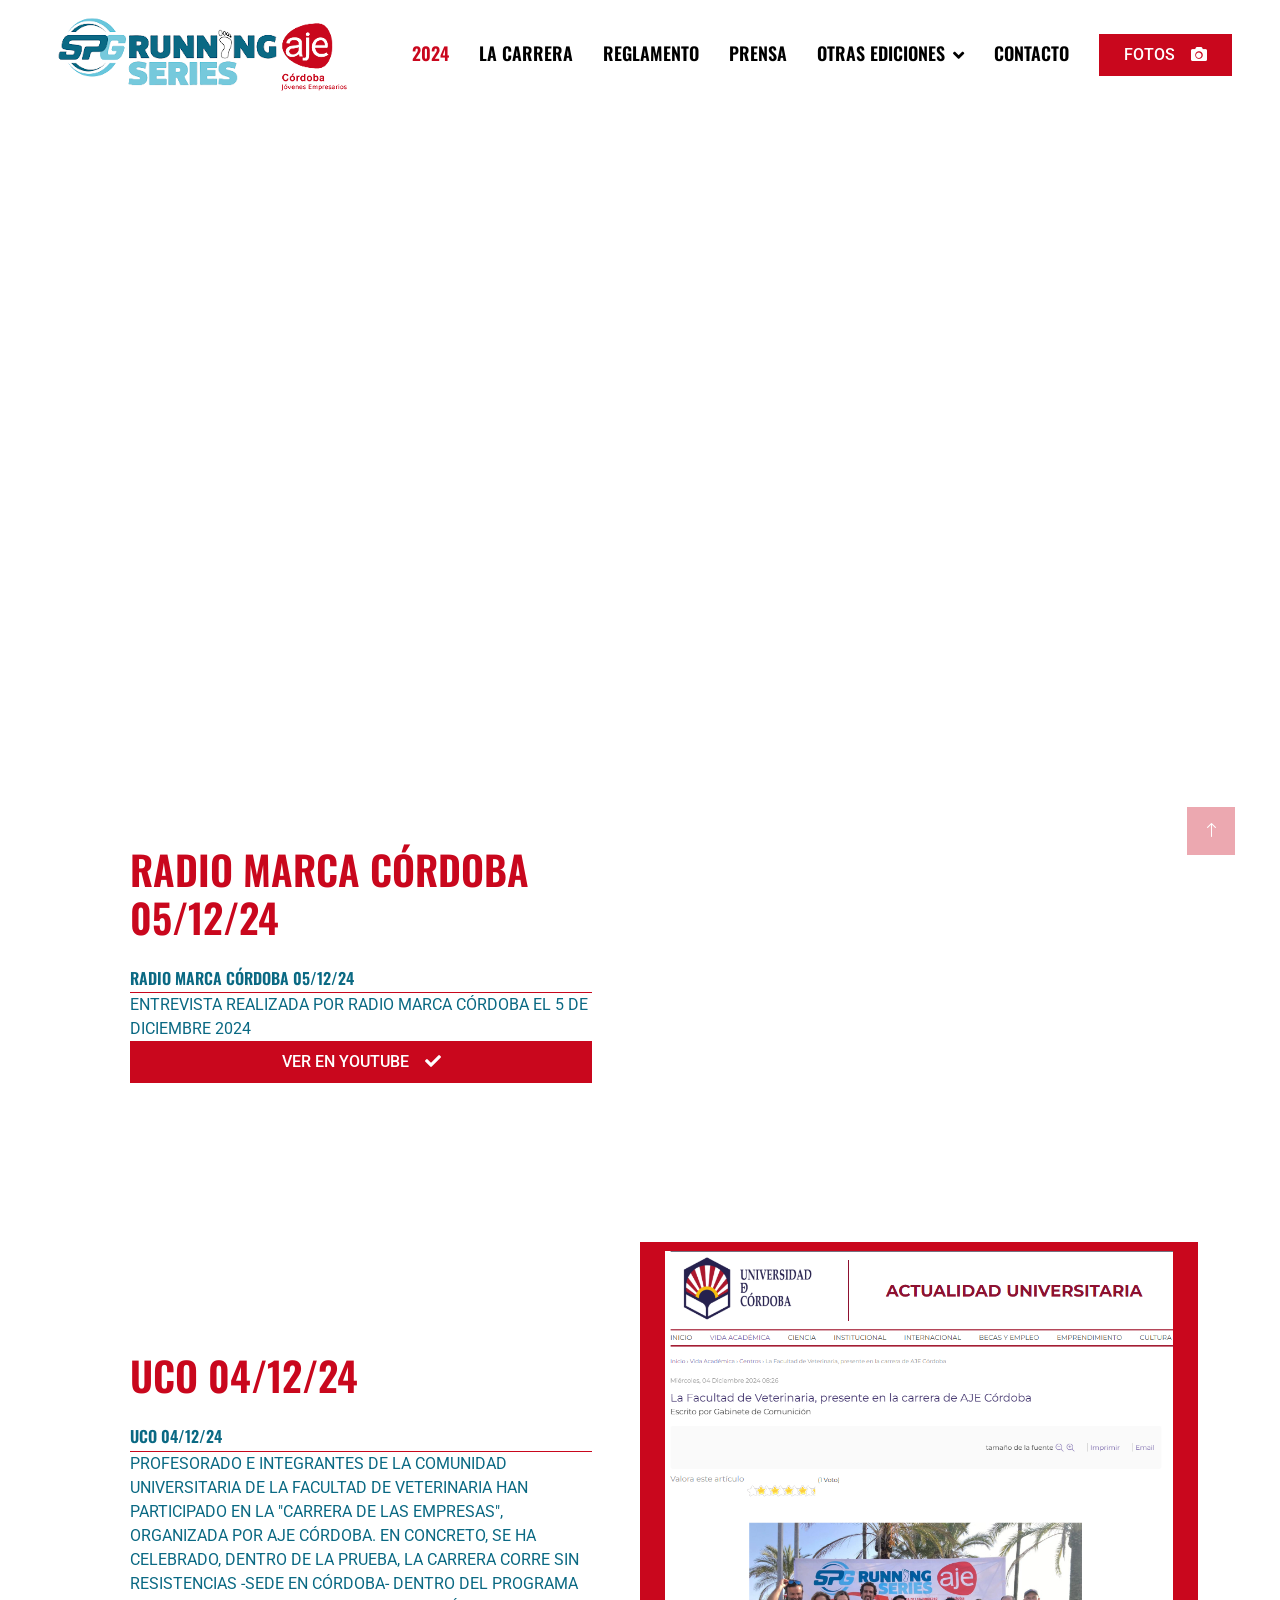
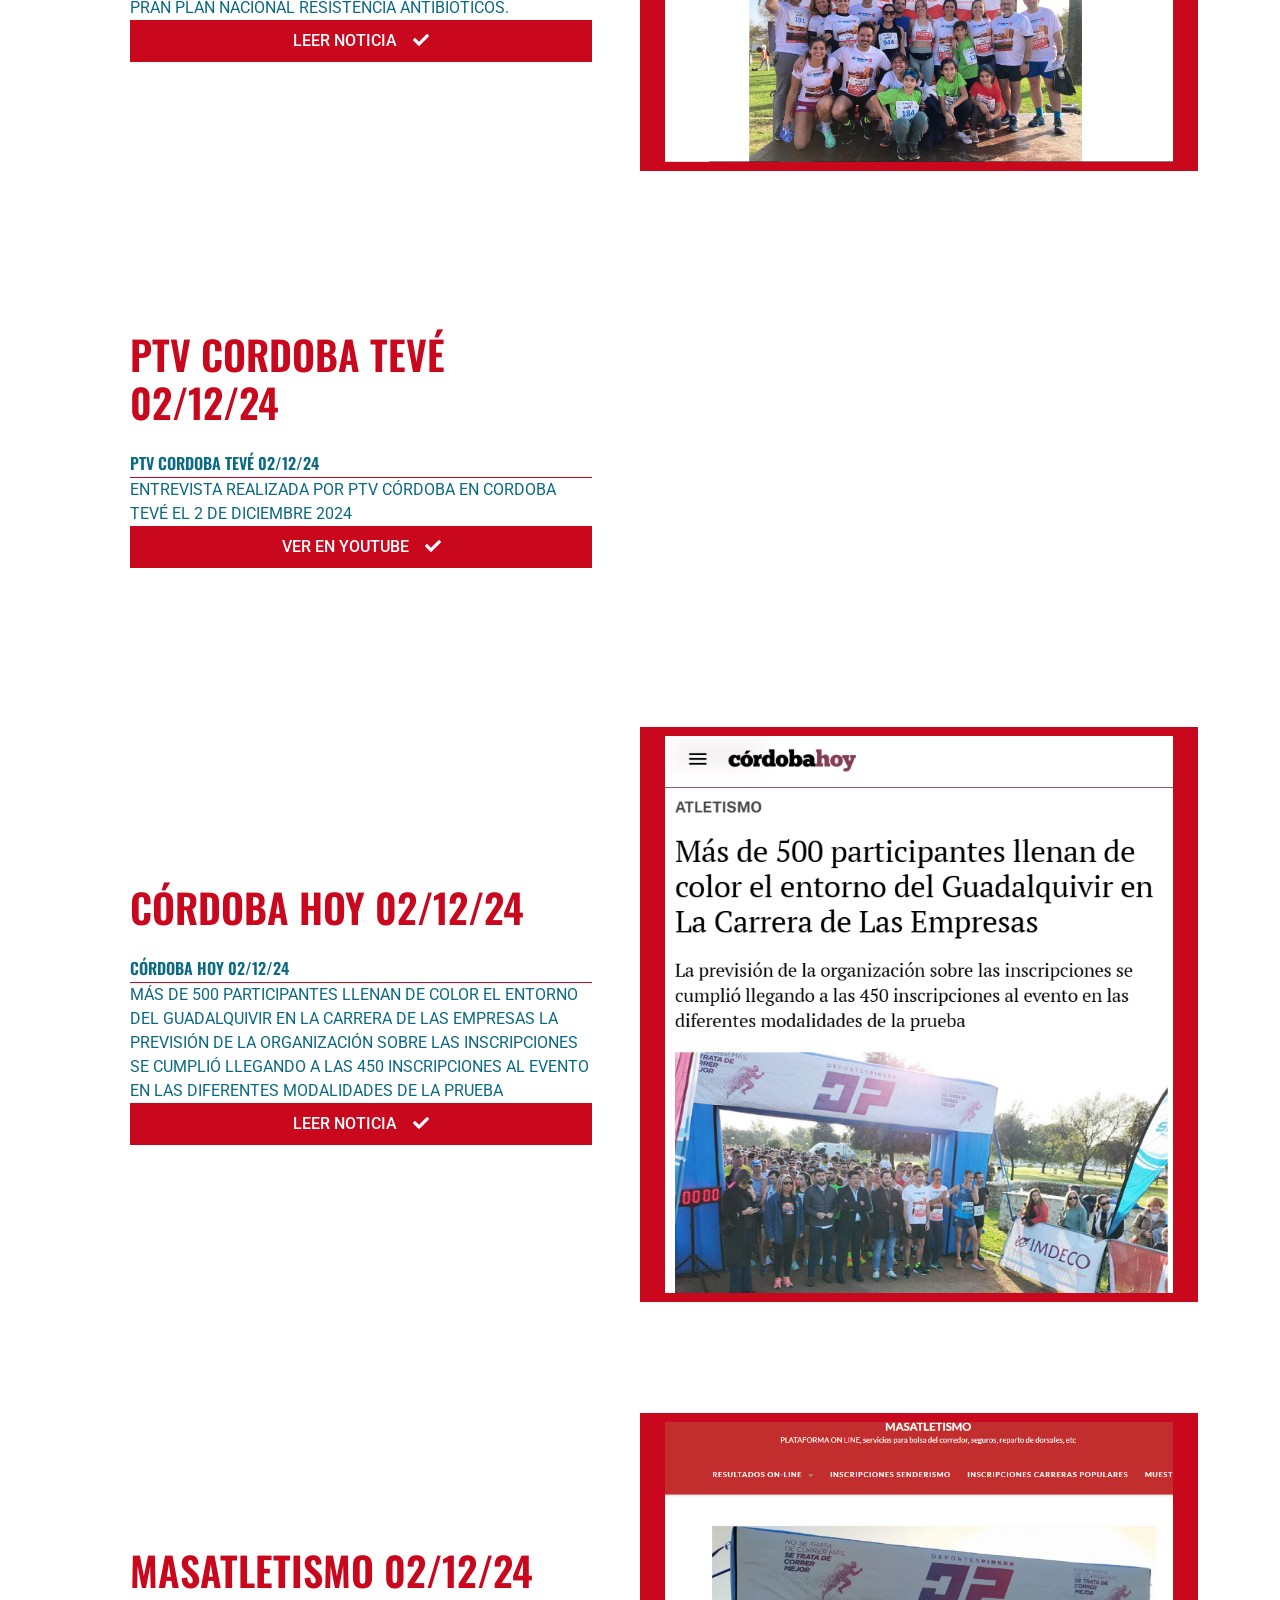
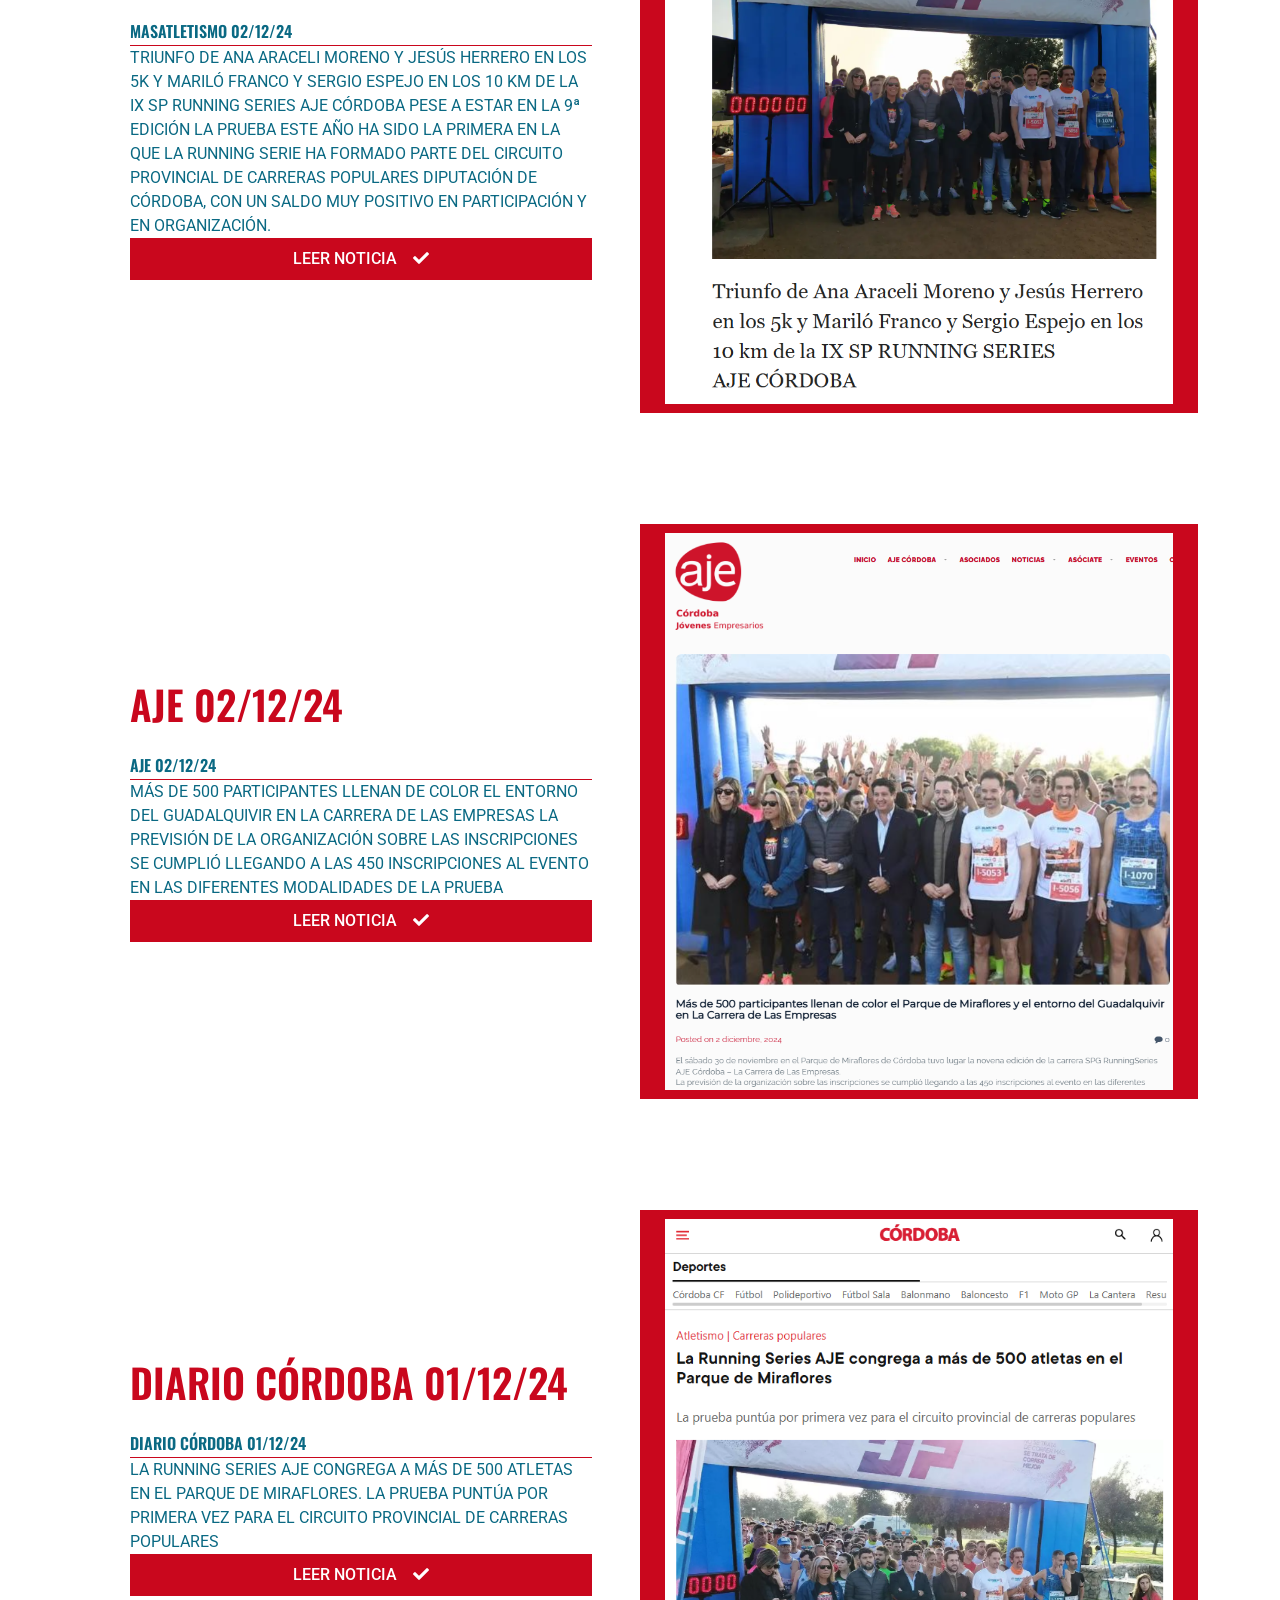
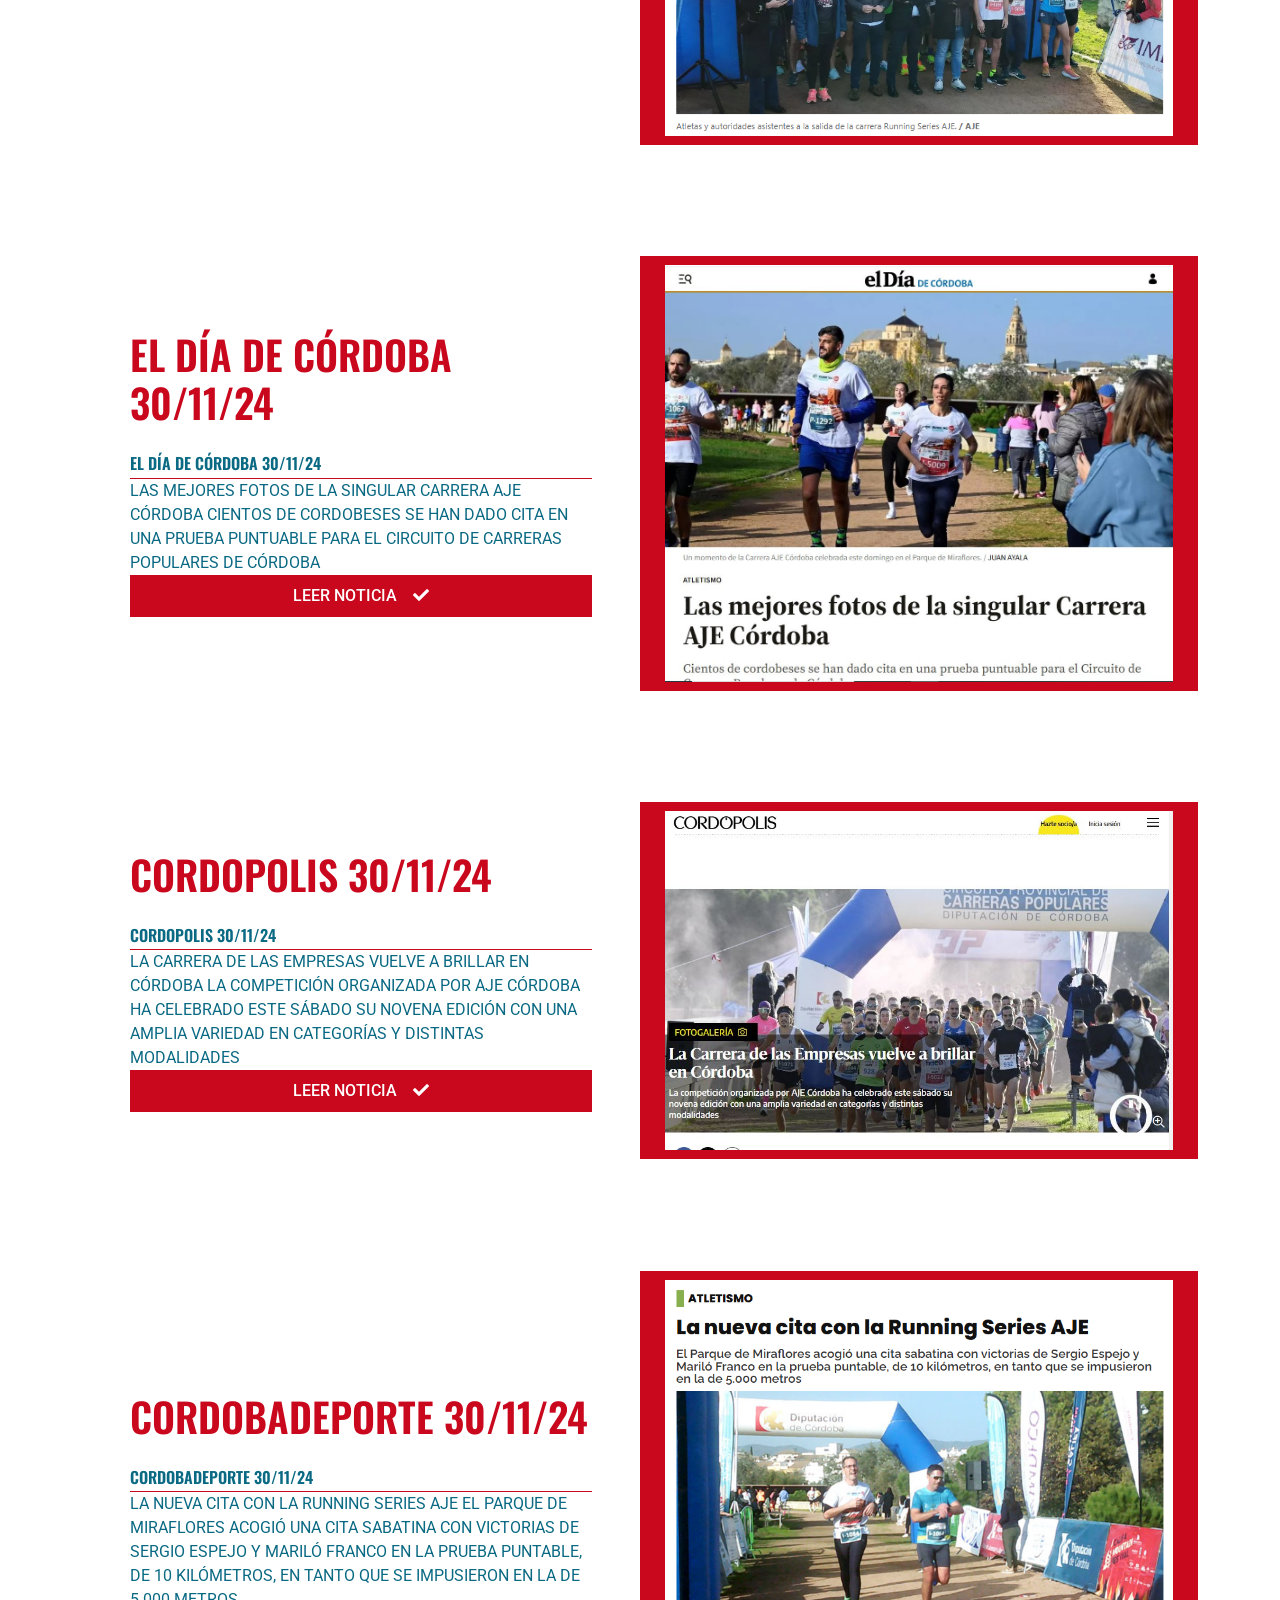
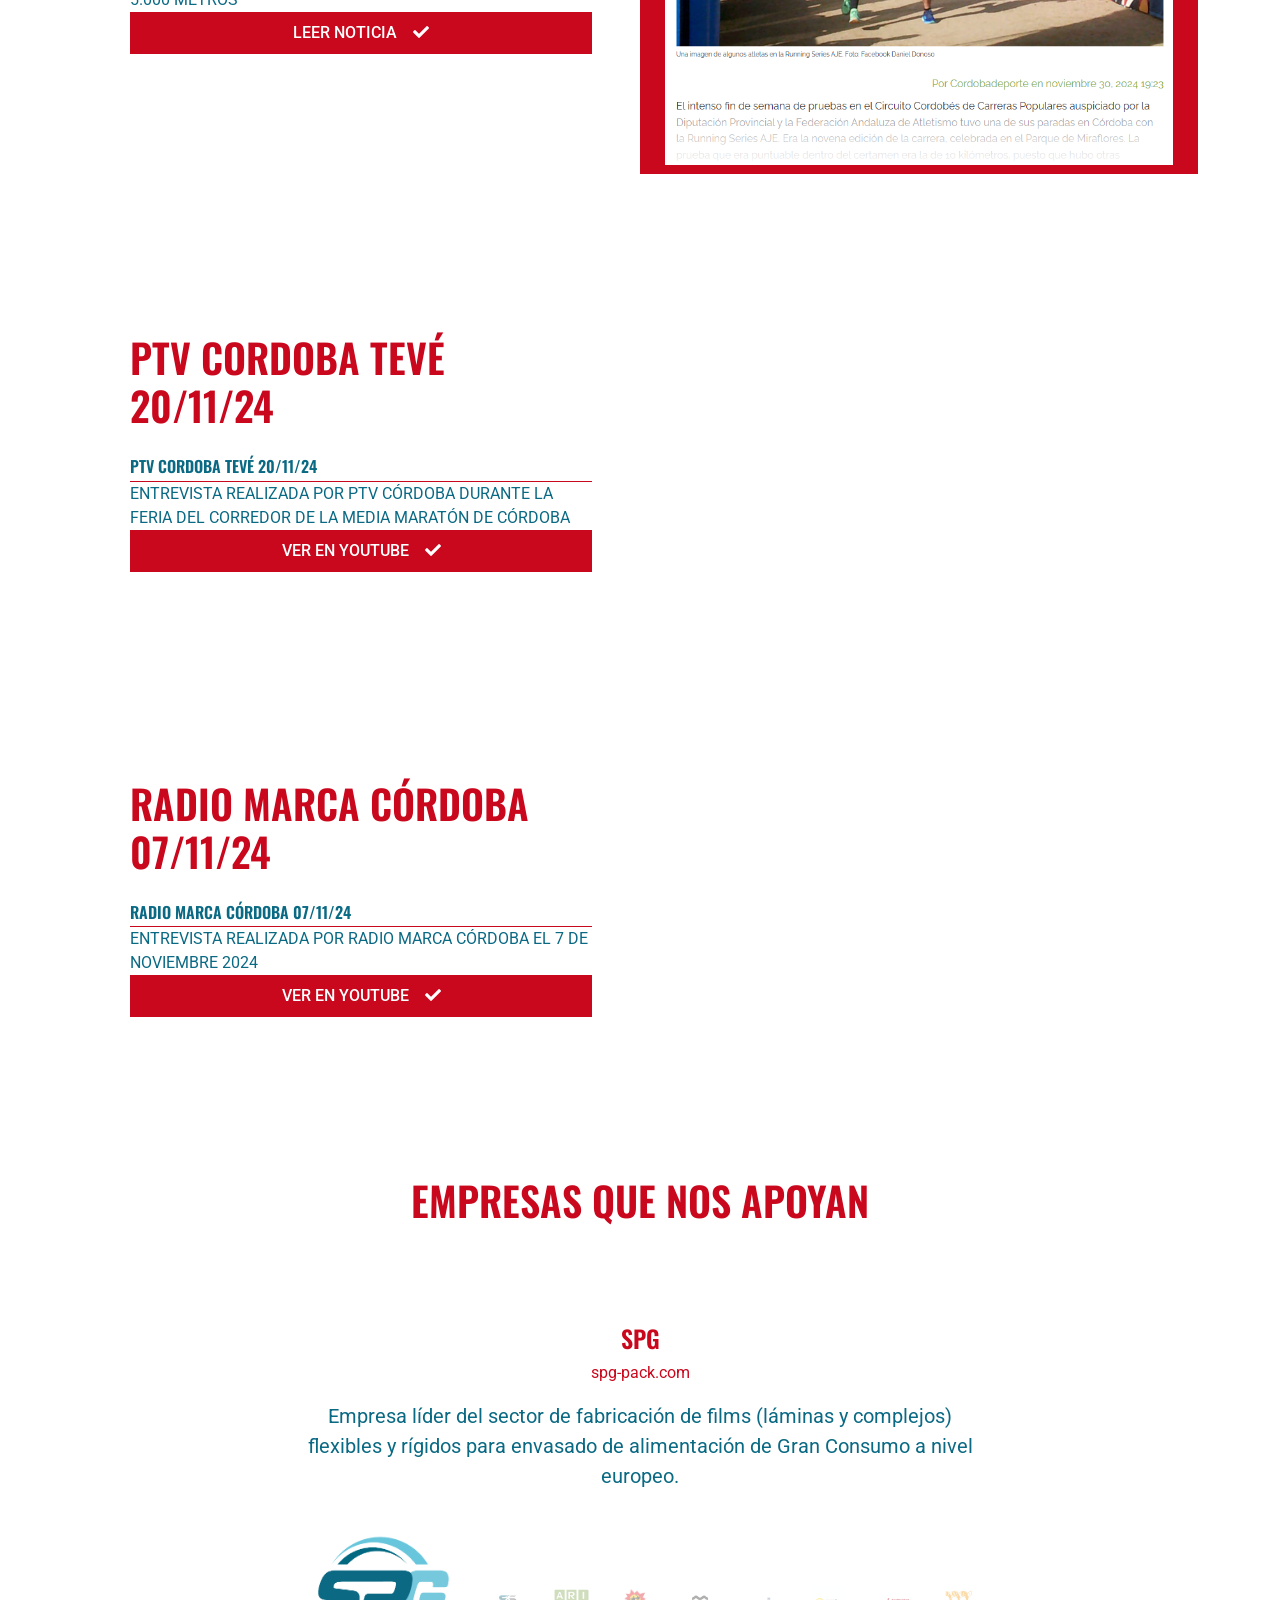
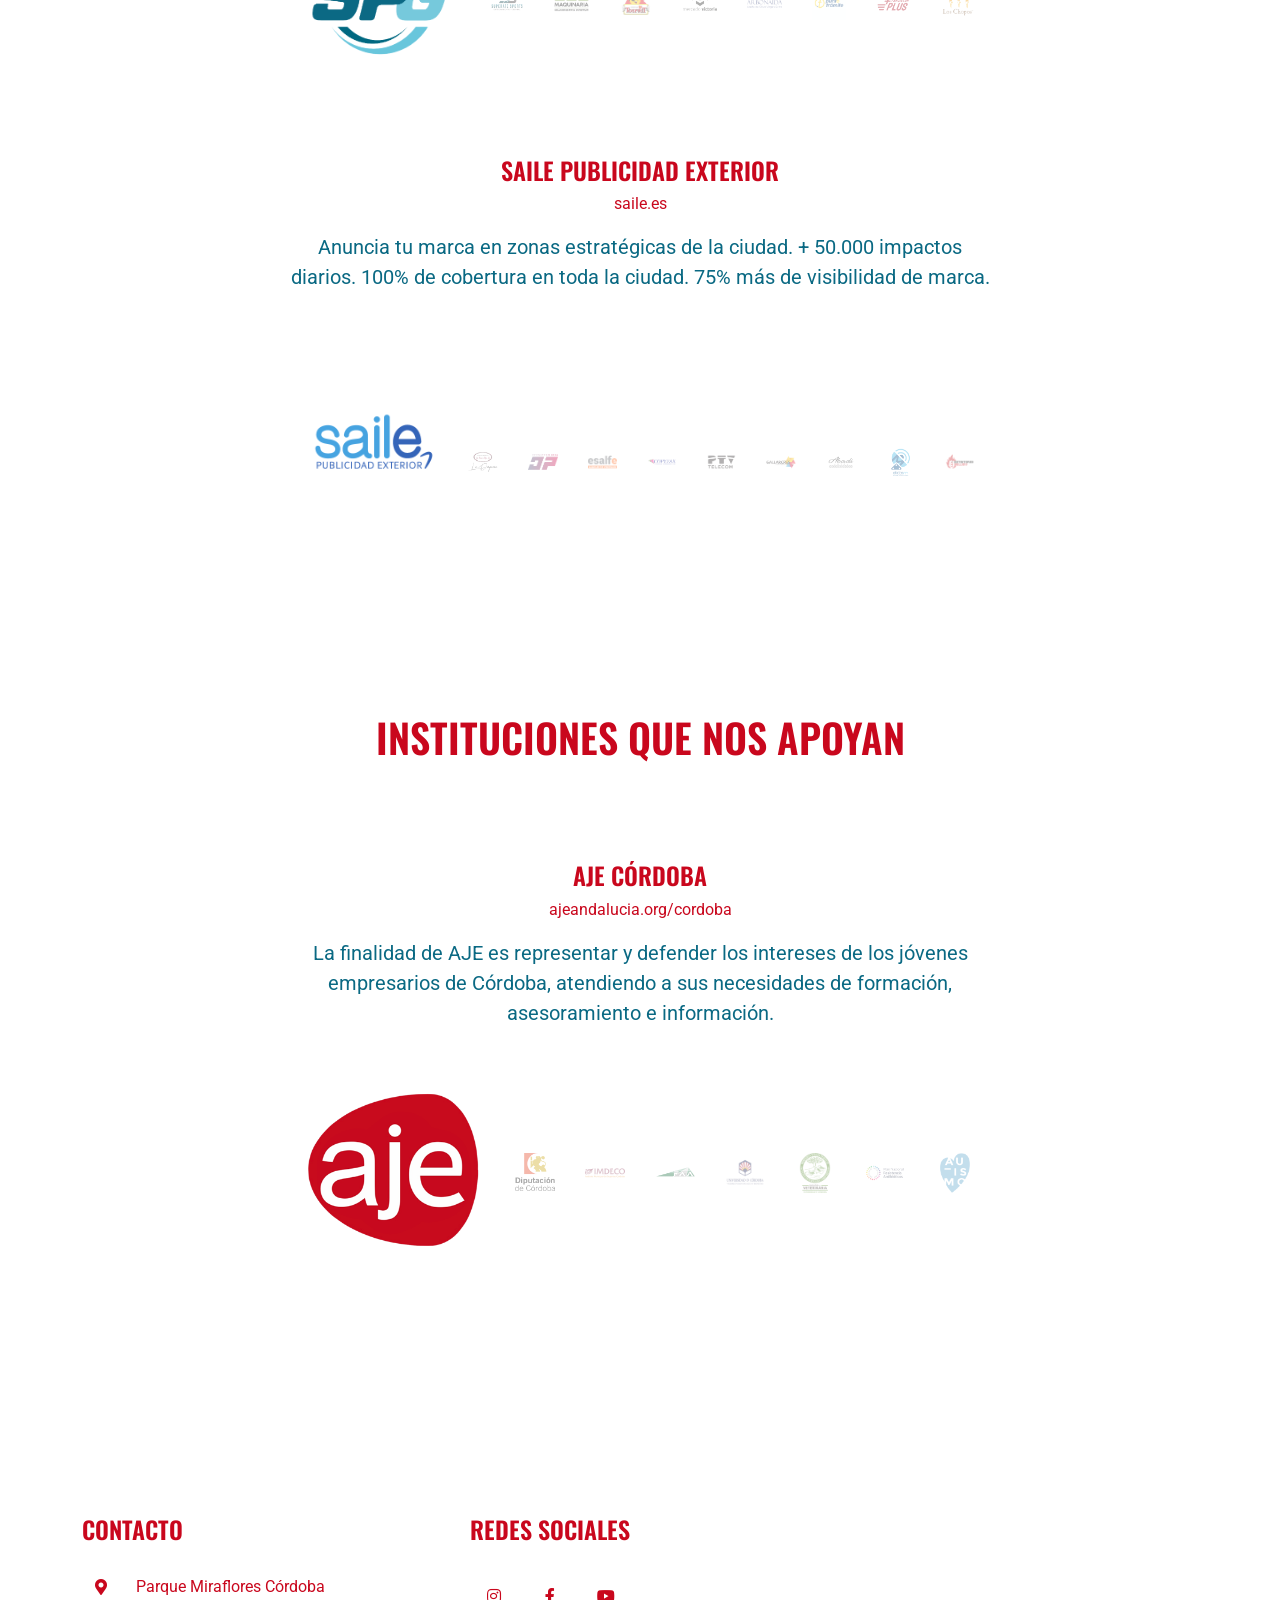
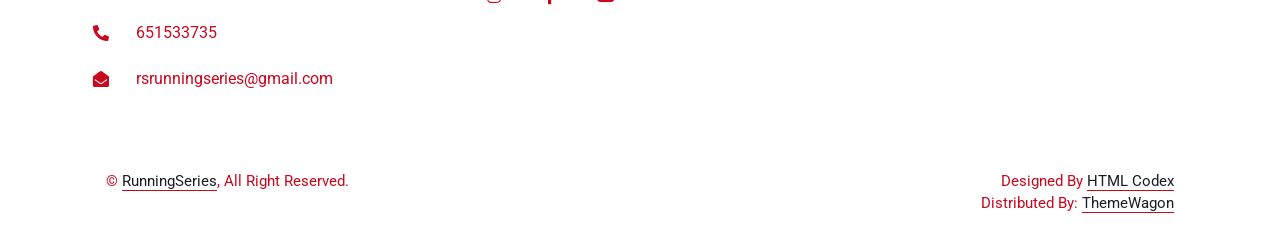
<file: prensa.html>
<!DOCTYPE html>
<html lang="es">

<head>
    <meta charset="utf-8">
    <title>Prensa - Carrera SPG RunningSeries AJE Córdoba</title>
    <meta content="width=device-width, initial-scale=1.0" name="viewport">
    <meta content="carrera, cordoba, aje, running, run" name="keywords">
    <meta content="5K, 10K en individual, parejas o equipos de 4. Ven a correr el 30 de Noviembre a la Carrera AJE Córdoba en el Parque Miraflores con una espectacular llegada con la Mezquita-Catedral de fondo. 10K Prueba puntuable para el Circuito de Carreras Populares de Córdoba." name="description">
    <meta property="og:image" content="https://runningseries.es/2024/preview.png">
    <meta property="og:title" content="Prensa - Carrera SPG RunningSeries AJE Córdoba" />
    <meta property="og:description" content="Noticias de prensa relacionadas con la carrera SPG RunningSeries AJE Córdoba: 5K, 10K en individual, parejas o equipos de 4. Ven a correr el 30 de Noviembre a la Carrera AJE Córdoba en el Parque Miraflores con una espectacular llegada con la Mezquita-Catedral de fondo. 10K Prueba puntuable para el Circuito de Carreras Populares de Córdoba." />

    <!-- Favicon -->
    <link href="img/favicon.ico" rel="icon">

    <!-- Google Web Fonts -->
    <link rel="preconnect" href="https://fonts.googleapis.com">
    <link rel="preconnect" href="https://fonts.gstatic.com" crossorigin>
    <link href="https://fonts.googleapis.com/css2?family=Roboto:wght@400;500&family=Oswald:wght@600&display=swap" rel="stylesheet">

    <!-- Icon Font Stylesheet -->
    <link href="https://cdnjs.cloudflare.com/ajax/libs/font-awesome/5.10.0/css/all.min.css" rel="stylesheet">
    <link href="https://cdn.jsdelivr.net/npm/bootstrap-icons@1.4.1/font/bootstrap-icons.css" rel="stylesheet">

    <!-- Libraries Stylesheet -->
    <link href="lib/animate/animate.min.css" rel="stylesheet">
    <link href="lib/owlcarousel/assets/owl.carousel.min.css" rel="stylesheet">

    <!-- Customized Bootstrap Stylesheet -->
    <link href="css/bootstrap.min.css" rel="stylesheet">

    <!-- Template Stylesheet -->
    <link href="css/style.css" rel="stylesheet">
</head>

<body>
    <!-- Spinner Start -->
    <div id="spinner" class="show bg-dark position-fixed translate-middle w-100 vh-100 top-50 start-50 d-flex align-items-center justify-content-center">
        <div class="spinner-grow text-primary" style="width: 3rem; height: 3rem;" role="status">
            <span class="sr-only">Corriendo...</span>
        </div>
    </div>
    <!-- Spinner End -->
    <!-- Navbar Start -->
    <nav class="navbar navbar-expand-lg bg-secondary navbar-dark sticky-top py-lg-0 px-lg-5 wow fadeIn" data-wow-delay="0.1s">
        <a href="#" class="navbar-brand ms-4 ms-lg-0">
            <h1 class="mb-0 text-primary text-uppercase"><img src="img/logo.png"></h1>
        </a>
        <button type="button" class="navbar-toggler me-4" data-bs-toggle="collapse" data-bs-target="#navbarCollapse">
            <span class="navbar-toggler-icon"></span>
        </button>
        <div class="collapse navbar-collapse" id="navbarCollapse">
            <div class="navbar-nav ms-auto p-4 p-lg-0">
                <a href="#" class="nav-item nav-link active">2024</a>
                <a href="#carrera" class="nav-item nav-link">LA CARRERA</a>
                <a href="./2024/cordoba2024-reglamento.pdf" target="_blank" class="nav-item nav-link">REGLAMENTO</a>
                <a href="prensa" target="_blank" class="nav-item nav-link">PRENSA</a>
                <div class="nav-item dropdown">
                    <a href="#" class="nav-link dropdown-toggle" data-bs-toggle="dropdown">OTRAS EDICIONES</a>
                    <div class="dropdown-menu m-0">
                        <a href="/#2024" class="dropdown-item">RESULTADOS 2024</a>
                        <a href="/#2023" class="dropdown-item">RESULTADOS 2023</a>
                        <a href="/#2022" class="dropdown-item">RESULTADOS 2022</a>
                        <a class="dropdown-item">2021 COVID</a>
                        <a class="dropdown-item">2020 COVID</a>
                        <a href="/#2018" class="dropdown-item">RESULTADOS 2018</a>
                        <a href="/#2017" class="dropdown-item">RESULTADOS 2017</a>
                        <a href="/#2016" class="dropdown-item">RESULTADOS 2016</a>
                        <a href="/#2015" class="dropdown-item">RESULTADOS 2015</a>
                    </div>
                </div>

                <a href="#contacto" class="nav-item nav-link">CONTACTO</a>
            </div>
            <a href="https://photos.app.goo.gl/MN7GkLj14qREagvS8" target="_blank" class="btn btn-primary rounded-0 py-2 px-lg-4 d-none d-lg-block">FOTOS<i class="fa fa-camera ms-3"></i></a>
        </div>
    </nav>

    <div class="video-container">
        <video autoplay loop muted class="video-bg" id="video-bg">
            <!--this id is only used for the toggle function; can be removed if you don't need an event -->
            <!-- whatever video you put here will be (effectively) cropped to fit container size; make sure you're okay with it shrinking to the top left corner of the video at your specified minimum dimensions -->
            <source src="2024/videoresumen-480p.mp4" type="video/mp4" alt="HTML5 background video">
        </video>

        <!-- RADIOMARCA -->
        <div class="container-xxl py-5">
            <div class="container">
                <div class="row g-0">
                    <div class="col-lg-6 wow fadeIn">
                        <div class="bg-secondary h-100 d-flex flex-column justify-content-center p-5">
                            <h1 class="text-uppercase mb-4">RADIO MARCA CÓRDOBA 05/12/24</h1>
                            <div>
                                <div class="d-flex justify-content-between border-bottom py-1">
                                    <h6 class="text-uppercase mb-0 text-blue">RADIO MARCA CÓRDOBA 05/12/24</h6>
                                </div>
                                <span class="text-uppercase mb-0 text-blue">Entrevista realizada por Radio Marca Córdoba el 5 de Diciembre 2024</span>

                            </div>
                            <a target="_blank" href="https://www.youtube.com/watch?v=Sh8sXaxgu3g" class="btn btn-primary rounded-0 py-2 px-lg-4 d-none d-lg-block margin-inferior">VER EN YOUTUBE<i class="fa fa-check ms-3"></i></a>
                        </div>
                    </div>

                    <div class="col-lg-6 wow fadeIn" data-wow-delay="0.1s">
                        <div class="h-100">
                            <iframe width="560" height="315" src="https://www.youtube.com/embed/Sh8sXaxgu3g?si=QMIvzD5NI1NN1Mut" title="YouTube video player" frameborder="0" allow="accelerometer; autoplay; clipboard-write; encrypted-media; gyroscope; picture-in-picture; web-share" referrerpolicy="strict-origin-when-cross-origin" allowfullscreen></iframe>
                        </div>
                    </div>
                </div>
            </div>
        </div>

        <!-- UCO -->
        <div class="container-xxl py-5">
            <div class="container">
                <div class="row g-0">
                    <div class="col-lg-6 wow fadeIn">
                        <div class="bg-secondary h-100 d-flex flex-column justify-content-center p-5">
                            <h1 class="text-uppercase mb-4">UCO 04/12/24</h1>
                            <div>
                                <div class="d-flex justify-content-between border-bottom py-1">
                                    <h6 class="text-uppercase mb-0 text-blue">UCO 04/12/24</h6>
                                </div>
                                <span class="text-uppercase mb-0 text-blue">
                                    Profesorado e integrantes de la comunidad universitaria de la Facultad de Veterinaria han participado en la "Carrera de las empresas", organizada por AJE Córdoba. En concreto, se ha celebrado, dentro de la prueba, la Carrera Corre sin Resistencias -sede en Córdoba- dentro del programa PRAN Plan Nacional Resistencia Antibióticos.
                                </span>

                            </div>
                            <a target="_blank" href="https://www.uco.es/servicios/actualidad/vida-academica/item/157510-la-facultad-de-veterinaria-presente-en-la-carrera-de-aje-cordoba" class="btn btn-primary rounded-0 py-2 px-lg-4 d-none d-lg-block margin-inferior">LEER NOTICIA<i class="fa fa-check ms-3"></i></a>
                        </div>
                    </div>

                    <div class="col-lg-6 wow fadeIn" data-wow-delay="0.1s">
                        <div class="h-100">
                            <a target="_blank" href="https://www.uco.es/servicios/actualidad/vida-academica/item/157510-la-facultad-de-veterinaria-presente-en-la-carrera-de-aje-cordoba" class="btn btn-primary rounded-0 py-2 px-lg-4 d-none d-lg-block margin-inferior"><img class="img-fluid h-100" src="2024/prensa/uco-04-12-24.png" alt=""></a>
                        </div>
                    </div>
                </div>
            </div>
        </div>

        <!-- PTV -->
        <div class="container-xxl py-5">
            <div class="container">
                <div class="row g-0">
                    <div class="col-lg-6 wow fadeIn">
                        <div class="bg-secondary h-100 d-flex flex-column justify-content-center p-5">
                            <h1 class="text-uppercase mb-4">PTV CORDOBA TEVÉ 02/12/24</h1>
                            <div>
                                <div class="d-flex justify-content-between border-bottom py-1">
                                    <h6 class="text-uppercase mb-0 text-blue">PTV CORDOBA TEVÉ 02/12/24 </h6>
                                </div>
                                <span class="text-uppercase mb-0 text-blue">Entrevista realizada por PTV Córdoba en Cordoba Tevé el 2 de Diciembre 2024</span>

                            </div>
                            <a target="_blank" href="https://www.youtube.com/watch?v=XPVwk1epPFo" class="btn btn-primary rounded-0 py-2 px-lg-4 d-none d-lg-block margin-inferior">VER EN YOUTUBE<i class="fa fa-check ms-3"></i></a>
                        </div>
                    </div>

                    <div class="col-lg-6 wow fadeIn" data-wow-delay="0.1s">
                        <div class="h-100">
                            <iframe width="560" height="315" src="https://www.youtube.com/embed/XPVwk1epPFo?si=MSMQGSFX-L-ur7jE" title="YouTube video player" frameborder="0" allow="accelerometer; autoplay; clipboard-write; encrypted-media; gyroscope; picture-in-picture; web-share" referrerpolicy="strict-origin-when-cross-origin" allowfullscreen></iframe>
                        </div>
                    </div>
                </div>
            </div>
        </div>

        <!-- CORDOBAHOY -->
        <div class="container-xxl py-5">
            <div class="container">
                <div class="row g-0">
                    <div class="col-lg-6 wow fadeIn">
                        <div class="bg-secondary h-100 d-flex flex-column justify-content-center p-5">
                            <h1 class="text-uppercase mb-4">CÓRDOBA HOY 02/12/24</h1>
                            <div>
                                <div class="d-flex justify-content-between border-bottom py-1">
                                    <h6 class="text-uppercase mb-0 text-blue">CÓRDOBA HOY 02/12/24</h6>
                                </div>
                                <span class="text-uppercase mb-0 text-blue">
                                    Más de 500 participantes llenan de color el entorno del Guadalquivir en La Carrera de Las Empresas
                                    La previsión de la organización sobre las inscripciones se cumplió llegando a las 450 inscripciones al evento en las diferentes modalidades de la prueba
                                </span>

                            </div>
                            <a target="_blank" href="https://www.cordobahoy.es/articulo/deportes/mas-500-participantes-llenan-color-parque-miraflores-entorno-guadalquivir-carrera-empresas/20241202101408168409.html" class="btn btn-primary rounded-0 py-2 px-lg-4 d-none d-lg-block margin-inferior">LEER NOTICIA<i class="fa fa-check ms-3"></i></a>
                        </div>
                    </div>

                    <div class="col-lg-6 wow fadeIn" data-wow-delay="0.1s">
                        <div class="h-100">
                            <a target="_blank" href="https://www.cordobahoy.es/articulo/deportes/mas-500-participantes-llenan-color-parque-miraflores-entorno-guadalquivir-carrera-empresas/20241202101408168409.html" class="btn btn-primary rounded-0 py-2 px-lg-4 d-none d-lg-block margin-inferior"><img class="img-fluid h-100" src="2024/prensa/cordoba-hoy-02-12-24.png" alt=""></a>
                        </div>
                    </div>
                </div>
            </div>
        </div>

        <!-- MASATLETISMO -->
        <div class="container-xxl py-5">
            <div class="container">
                <div class="row g-0">
                    <div class="col-lg-6 wow fadeIn">
                        <div class="bg-secondary h-100 d-flex flex-column justify-content-center p-5">
                            <h1 class="text-uppercase mb-4">MASATLETISMO 02/12/24</h1>
                            <div>
                                <div class="d-flex justify-content-between border-bottom py-1">
                                    <h6 class="text-uppercase mb-0 text-blue">MASATLETISMO 02/12/24</h6>
                                </div>
                                <span class="text-uppercase mb-0 text-blue">
                                    Triunfo de Ana Araceli Moreno y Jesús Herrero en los 5k y Mariló Franco y Sergio Espejo en los 10 km de la IX SP RUNNING SERIES AJE CÓRDOBA
                                    Pese a estar en la 9ª edición la prueba este año ha sido la primera en la que la Running Serie ha formado parte del Circuito Provincial de Carreras Populares Diputación de Córdoba, con un saldo muy positivo en participación y en organización.
                                </span>

                            </div>
                            <a target="_blank" href="https://masatletismo.com/2024/12/02/triunfo-de-ana-araceli-moreno-y-jesus-herrero-en-los-5k-y-marilo-franco-y-sergio-espejo-en-los-10-km-de-la-ix-sp-running-series-aje-cordoba/" class="btn btn-primary rounded-0 py-2 px-lg-4 d-none d-lg-block margin-inferior">LEER NOTICIA<i class="fa fa-check ms-3"></i></a>
                        </div>
                    </div>

                    <div class="col-lg-6 wow fadeIn" data-wow-delay="0.1s">
                        <div class="h-100">
                            <a target="_blank" href="https://masatletismo.com/2024/12/02/triunfo-de-ana-araceli-moreno-y-jesus-herrero-en-los-5k-y-marilo-franco-y-sergio-espejo-en-los-10-km-de-la-ix-sp-running-series-aje-cordoba/" class="btn btn-primary rounded-0 py-2 px-lg-4 d-none d-lg-block margin-inferior"><img class="img-fluid h-100" src="2024/prensa/masatletismo-02-12-24.png" alt=""></a>
                        </div>
                    </div>
                </div>
            </div>
        </div>

        <!-- AJE -->
        <div class="container-xxl py-5">
            <div class="container">
                <div class="row g-0">
                    <div class="col-lg-6 wow fadeIn">
                        <div class="bg-secondary h-100 d-flex flex-column justify-content-center p-5">
                            <h1 class="text-uppercase mb-4">AJE 02/12/24</h1>
                            <div>
                                <div class="d-flex justify-content-between border-bottom py-1">
                                    <h6 class="text-uppercase mb-0 text-blue">AJE 02/12/24</h6>
                                </div>
                                <span class="text-uppercase mb-0 text-blue">
                                    Más de 500 participantes llenan de color el entorno del Guadalquivir en La Carrera de Las Empresas
                                    La previsión de la organización sobre las inscripciones se cumplió llegando a las 450 inscripciones al evento en las diferentes modalidades de la prueba
                                </span>

                            </div>
                            <a target="_blank" href="https://www.ajeandalucia.org/cordoba/2024/12/02/mas-de-500-participantes-llenan-de-color-el-parque-de-miraflores-y-el-entorno-del-guadalquivir-en-la-carrera-de-las-empresas/" class="btn btn-primary rounded-0 py-2 px-lg-4 d-none d-lg-block margin-inferior">LEER NOTICIA<i class="fa fa-check ms-3"></i></a>
                        </div>
                    </div>

                    <div class="col-lg-6 wow fadeIn" data-wow-delay="0.1s">
                        <div class="h-100">
                            <a target="_blank" href="https://www.ajeandalucia.org/cordoba/2024/12/02/mas-de-500-participantes-llenan-de-color-el-parque-de-miraflores-y-el-entorno-del-guadalquivir-en-la-carrera-de-las-empresas/" class="btn btn-primary rounded-0 py-2 px-lg-4 d-none d-lg-block margin-inferior"><img class="img-fluid h-100" src="2024/prensa/aje-02-12-24.png" alt=""></a>
                        </div>
                    </div>
                </div>
            </div>
        </div>

        <!-- DIARIO CORDOBA -->
        <div class="container-xxl py-5">
            <div class="container">
                <div class="row g-0">
                    <div class="col-lg-6 wow fadeIn">
                        <div class="bg-secondary h-100 d-flex flex-column justify-content-center p-5">
                            <h1 class="text-uppercase mb-4">DIARIO CÓRDOBA 01/12/24</h1>
                            <div>
                                <div class="d-flex justify-content-between border-bottom py-1">
                                    <h6 class="text-uppercase mb-0 text-blue">DIARIO CÓRDOBA 01/12/24</h6>
                                </div>
                                <span class="text-uppercase mb-0 text-blue">
                                    La Running Series AJE congrega a más de 500 atletas en el Parque de Miraflores.
                                    La prueba puntúa por primera vez para el circuito provincial de carreras populares
                                </span>

                            </div>
                            <a target="_blank" href="https://www.diariocordoba.com/deportes/2024/12/01/running-series-aje-congrega-500-112230109.html" class="btn btn-primary rounded-0 py-2 px-lg-4 d-none d-lg-block margin-inferior">LEER NOTICIA<i class="fa fa-check ms-3"></i></a>
                        </div>
                    </div>

                    <div class="col-lg-6 wow fadeIn" data-wow-delay="0.1s">
                        <div class="h-100">
                            <a target="_blank" href="https://www.diariocordoba.com/deportes/2024/12/01/running-series-aje-congrega-500-112230109.html" class="btn btn-primary rounded-0 py-2 px-lg-4 d-none d-lg-block margin-inferior"><img class="img-fluid h-100" src="2024/prensa/diario-cordoba-30-11-24.png" alt=""></a>
                        </div>
                    </div>
                </div>
            </div>
        </div>


        <!-- EL DIA DE CORDOBA -->
        <div class="container-xxl py-5">
            <div class="container">
                <div class="row g-0">
                    <div class="col-lg-6 wow fadeIn">
                        <div class="bg-secondary h-100 d-flex flex-column justify-content-center p-5">
                            <h1 class="text-uppercase mb-4">EL DÍA DE CÓRDOBA 30/11/24</h1>
                            <div>
                                <div class="d-flex justify-content-between border-bottom py-1">
                                    <h6 class="text-uppercase mb-0 text-blue">EL DÍA DE CÓRDOBA 30/11/24 </h6>
                                </div>
                                <span class="text-uppercase mb-0 text-blue">
                                    Las mejores fotos de la singular Carrera AJE Córdoba
                                    Cientos de cordobeses se han dado cita en una prueba puntuable para el Circuito de Carreras Populares de Córdoba
                                </span>

                            </div>
                            <a target="_blank" href="https://www.eldiadecordoba.es/deportes/mejores-fotos-singular-carrera-aje-cordoba_3_2002897746.html" class="btn btn-primary rounded-0 py-2 px-lg-4 d-none d-lg-block margin-inferior">LEER NOTICIA<i class="fa fa-check ms-3"></i></a>
                        </div>
                    </div>

                    <div class="col-lg-6 wow fadeIn" data-wow-delay="0.1s">
                        <div class="h-100">
                            <a target="_blank" href="https://www.eldiadecordoba.es/deportes/mejores-fotos-singular-carrera-aje-cordoba_3_2002897746.html" class="btn btn-primary rounded-0 py-2 px-lg-4 d-none d-lg-block margin-inferior"><img class="img-fluid h-100" src="2024/prensa/el-dia-de-cordoba-30-11-24.jpg" alt=""></a>
                        </div>
                    </div>
                </div>
            </div>
        </div>


        <!-- CORDOPOLIS -->
        <div class="container-xxl py-5">
            <div class="container">
                <div class="row g-0">
                    <div class="col-lg-6 wow fadeIn">
                        <div class="bg-secondary h-100 d-flex flex-column justify-content-center p-5">
                            <h1 class="text-uppercase mb-4">CORDOPOLIS 30/11/24</h1>
                            <div>
                                <div class="d-flex justify-content-between border-bottom py-1">
                                    <h6 class="text-uppercase mb-0 text-blue">CORDOPOLIS 30/11/24 </h6>
                                </div>
                                <span class="text-uppercase mb-0 text-blue">
                                    La Carrera de las Empresas vuelve a brillar en Córdoba
                                    La competición organizada por AJE Córdoba ha celebrado este sábado su novena edición con una amplia variedad en categorías y distintas modalidades
                                </span>

                            </div>
                            <a target="_blank" href="https://cordopolis.eldiario.es/deportes/atletismo/carrera-empresas-vuelve-brillar-cordoba_3_11865318.html" class="btn btn-primary rounded-0 py-2 px-lg-4 d-none d-lg-block margin-inferior">LEER NOTICIA<i class="fa fa-check ms-3"></i></a>
                        </div>
                    </div>

                    <div class="col-lg-6 wow fadeIn" data-wow-delay="0.1s">
                        <div class="h-100">
                            <a target="_blank" href="https://cordopolis.eldiario.es/deportes/atletismo/carrera-empresas-vuelve-brillar-cordoba_3_11865318.html" class="btn btn-primary rounded-0 py-2 px-lg-4 d-none d-lg-block margin-inferior"><img class="img-fluid h-100" src="2024/prensa/cordopolis-30-11-24.jpg" alt=""></a>
                        </div>
                    </div>
                </div>
            </div>
        </div>

        <!-- CORDOBADEPORTE -->
        <div class="container-xxl py-5">
            <div class="container">
                <div class="row g-0">
                    <div class="col-lg-6 wow fadeIn">
                        <div class="bg-secondary h-100 d-flex flex-column justify-content-center p-5">
                            <h1 class="text-uppercase mb-4">CORDOBADEPORTE 30/11/24</h1>
                            <div>
                                <div class="d-flex justify-content-between border-bottom py-1">
                                    <h6 class="text-uppercase mb-0 text-blue">CORDOBADEPORTE 30/11/24 </h6>
                                </div>
                                <span class="text-uppercase mb-0 text-blue">
                                    La nueva cita con la Running Series AJE
                                    El Parque de Miraflores acogió una cita sabatina con victorias de Sergio Espejo y Mariló Franco en la prueba puntable, de 10 kilómetros, en tanto que se impusieron en la de 5.000 metros
                                </span>

                            </div>
                            <a target="_blank" href="https://cordobadeporte.com/la-nueva-cita-con-la-running-series-aje/" class="btn btn-primary rounded-0 py-2 px-lg-4 d-none d-lg-block margin-inferior">LEER NOTICIA<i class="fa fa-check ms-3"></i></a>
                        </div>
                    </div>

                    <div class="col-lg-6 wow fadeIn" data-wow-delay="0.1s">
                        <div class="h-100">
                            <a target="_blank" href="https://cordobadeporte.com/la-nueva-cita-con-la-running-series-aje/" class="btn btn-primary rounded-0 py-2 px-lg-4 d-none d-lg-block margin-inferior"><img class="img-fluid h-100" src="2024/prensa/cordobadeporte-30-11-24.png" alt=""></a>
                        </div>
                    </div>
                </div>
            </div>
        </div>

        <!-- PTV -->
        <div class="container-xxl py-5">
            <div class="container">
                <div class="row g-0">
                    <div class="col-lg-6 wow fadeIn">
                        <div class="bg-secondary h-100 d-flex flex-column justify-content-center p-5">
                            <h1 class="text-uppercase mb-4">PTV CORDOBA TEVÉ 20/11/24</h1>
                            <div>
                                <div class="d-flex justify-content-between border-bottom py-1">
                                    <h6 class="text-uppercase mb-0 text-blue">PTV CORDOBA TEVÉ 20/11/24 </h6>
                                </div>
                                <span class="text-uppercase mb-0 text-blue">Entrevista realizada por PTV Córdoba durante la Feria del Corredor de la Media Maratón de Córdoba</span>

                            </div>
                            <a target="_blank" href="https://www.youtube.com/watch?v=_T68020UiII" class="btn btn-primary rounded-0 py-2 px-lg-4 d-none d-lg-block margin-inferior">VER EN YOUTUBE<i class="fa fa-check ms-3"></i></a>
                        </div>
                    </div>

                    <div class="col-lg-6 wow fadeIn" data-wow-delay="0.1s">
                        <div class="h-100">
                            <iframe width="560" height="315" src="https://www.youtube.com/embed/_T68020UiII?si=6dsufrZeRb9XgsqZ" title="YouTube video player" frameborder="0" allow="accelerometer; autoplay; clipboard-write; encrypted-media; gyroscope; picture-in-picture; web-share" referrerpolicy="strict-origin-when-cross-origin" allowfullscreen></iframe>
                        </div>
                    </div>
                </div>
            </div>
        </div>

        <!-- RADIOMARCA -->
        <div class="container-xxl py-5">
            <div class="container">
                <div class="row g-0">
                    <div class="col-lg-6 wow fadeIn">
                        <div class="bg-secondary h-100 d-flex flex-column justify-content-center p-5">
                            <h1 class="text-uppercase mb-4">RADIO MARCA CÓRDOBA 07/11/24</h1>
                            <div>
                                <div class="d-flex justify-content-between border-bottom py-1">
                                    <h6 class="text-uppercase mb-0 text-blue">RADIO MARCA CÓRDOBA 07/11/24</h6>
                                </div>
                                <span class="text-uppercase mb-0 text-blue">Entrevista realizada por Radio Marca Córdoba el 7 de Noviembre 2024</span>

                            </div>
                            <a target="_blank" href="https://www.youtube.com/watch?v=-kXDzJ9bsUM" class="btn btn-primary rounded-0 py-2 px-lg-4 d-none d-lg-block margin-inferior">VER EN YOUTUBE<i class="fa fa-check ms-3"></i></a>
                        </div>
                    </div>

                    <div class="col-lg-6 wow fadeIn" data-wow-delay="0.1s">
                        <div class="h-100">
                            <iframe width="560" height="315" src="https://www.youtube.com/embed/-kXDzJ9bsUM?si=tz_lvwKA4N0QgjQH" title="YouTube video player" frameborder="0" allow="accelerometer; autoplay; clipboard-write; encrypted-media; gyroscope; picture-in-picture; web-share" referrerpolicy="strict-origin-when-cross-origin" allowfullscreen></iframe>
                        </div>
                    </div>
                </div>
            </div>
        </div>

        <div class="container-xxl py-5">
            <div class="container">
                <div class="text-center mx-auto mb-5 wow fadeInUp" data-wow-delay="0.1s" style="max-width: 600px;">
                    <h1 class="text-uppercase">EMPRESAS QUE NOS APOYAN</h1>
                </div>
                <div class="owl-carousel testimonial-carousel wow fadeInUp" data-wow-delay="0.1s">
                    <div class="testimonial-item text-center" data-dot="<img class='img-fluid' src='img/logo-spg.png' alt='SPG'>">
                        <h4 class="text-uppercase">SPG</h4>
                        <a href="https://www.spg-pack.com/" target="_blank"><p class="text-primary">spg-pack.com</p></a>
                        <span class="fs-5 text-blue">Empresa líder del sector de fabricación de films (láminas y complejos) flexibles y rígidos para envasado de alimentación de Gran Consumo a nivel europeo.</span>
                    </div>
                    <div class="testimonial-item text-center" data-dot="<img class='img-fluid' src='img/logo-superate.png' alt='Superate Sports'>">
                        <h4 class="text-uppercase">SUPERATE SPORTS</h4>
                        <a href="https://superatesports.es/" target="_blank"><p class="text-primary">superatesports.es</p></a>
                        <span class="fs-5 text-blue">
                            Centro de entrenamiento en Córdoba. Supérate cada día, mejora tu condición física, sin excusas. Diversidad de entrenamientos y disciplinas que mejor se adapten a ti.
                        </span>
                    </div>
                    <div class="testimonial-item text-center" data-dot="<img class='img-fluid' src='img/logo-ari.jpg' alt='ARI maquinaria'>">
                        <h4 class="text-uppercase">ARI Maquinaria</h4>
                        <a href="https://arimaquinaria.com/" target="_blank"><p class="text-primary">arimaquinaria.com</p></a>
                        <span class="fs-5 text-blue">Servicio al cliente de primera, con entrega de mercancía en el lugar que prefieras y un servicio postventa integral. El compromiso incluye un servicio técnico y reparación propio en sus instalaciones, respaldado por un equipo altamente calificado.</span>
                    </div>
                    <div class="testimonial-item text-center" data-dot="<img class='img-fluid' src='img/logo-tosfrit.png' alt='tosfrit'>">
                        <h4 class="text-uppercase">Tosfrit</h4>
                        <a href="https://tosfrit.es" target="_blank"><p class="text-primary">tosfrit.es</p></a>
                        <span class="fs-5 text-blue">Tosfrit es la marca de snacks que te acompaña en los mejores momentos: Apetinas, Kaskys, Picoteo y mucho más. Líderes en elaboración de aperitivos y snacks.</span>
                    </div>
                    <div class="testimonial-item text-center" data-dot="<img class='img-fluid' src='img/logo-mercadovictoria.png' alt='mercado victoria'>">
                        <h4 class="text-uppercase">Mercado Victoria</h4>
                        <a href="https://www.mercadovictoria.com/" target="_blank"><p class="text-primary">mercadovictoria.com</p></a>
                        <span class="fs-5 text-blue">
                            Primer mercado gourmet de Andalucía con más de 20 puestos gastronómicos en los que disfrutar cocina cordobesa, española e internacional. Un espacio que combina a la perfección la unión entre una excelente y variada gastronomía, y el mejor ambiente de la ciudad.
                        </span>
                    </div>
                    <div class="testimonial-item text-center" data-dot="<img class='img-fluid' src='img/logo-arbonaida.png' alt='arbonaida'>">
                        <h4 class="text-uppercase">Arbonaida</h4>
                        <a href="https://arbonaida.com/" target="_blank"><p class="text-primary">arbonaida.com</p></a>
                        <span class="fs-5 text-blue">Arbonaida, más que un aceite...Desde Córdoba, en Santa Cruz, plena campiña cordobesa, donde se producen algunos de los mejores aceites virgen extra del mundo por sus condiciones de clima y suelo.</span>
                    </div>
                    <div class="testimonial-item text-center" data-dot="<img class='img-fluid' src='img/logo-puntotramite.jpg' alt='punto tramite'>">
                        <h4 class="text-uppercase">Punto Trámite</h4>
                        <a href="https://puntotramite.es/" target="_blank"><p class="text-primary">puntotramite.es</p></a>
                        <span class="fs-5 text-blue">Todos tus trámites con la administración en un solo Punto de atención desde el que pueden ayudarte a gestionar y entender tus Trámites con la Administración Pública de una manera fácil y clara. Tan fácil como escribirles al WhatsApp.</span>
                    </div>
                    <div class="testimonial-item text-center" data-dot="<img class='img-fluid' src='img/logo-tradiscor.png' alt='tradiscor'>">
                        <h4 class="text-uppercase">Tradiscor</h4>
                        <a href="https://www.tradiscor.com/" target="_blank"><p class="text-primary">tradiscor.com</p></a>
                        <span class="fs-5 text-blue">Tu partner logístico. Pasión y experiencia por la logística integral cuidando cada detalle en el proceso. Trato completamente personalizado ajustando a medida las soluciones logísticas individualmente.</span>
                    </div>
                    <div class="testimonial-item text-center" data-dot="<img class='img-fluid' src='img/logo-loschopos.png' alt='Los Chopos'>">
                        <h4 class="text-uppercase">Los Chopos</h4>
                        <a href="https://tabernaloschopos.com/" target="_blank"><p class="text-primary">tabernaloschopos.com</p></a>
                        <span class="fs-5 text-blue">Los Chopos. Despierta tus sentidos con cada bocado, donde la excelencia culinaria se encuentra con la pasión en su exclusivo rincón gastronómico.</span>
                    </div>
                </div>
                <div class="owl-carousel testimonial-carousel wow fadeInUp" data-wow-delay="0.1s">
                    <div class="testimonial-item text-center" data-dot="<img class='img-fluid' src='img/logo-saile.png' alt='saile'>">
                        <h4 class="text-uppercase">Saile Publicidad Exterior</h4>
                        <a href="https://sailes.es/" target="_blank"><p class="text-primary">saile.es</p></a>
                        <span class="fs-5 text-blue">Anuncia tu marca en zonas estratégicas de la ciudad. + 50.000 impactos diarios. 100% de cobertura en toda la ciudad. 75% más de visibilidad de marca.</span>
                    </div>
                    <div class="testimonial-item text-center" data-dot="<img class='img-fluid' src='img/logo-despensa.png' alt='la despensa de luis blanco'>">
                        <h4 class="text-uppercase">La Despensa de Luis Blanco</h4>
                        <a href="https://ladespensadeluisblanco.es/" target="_blank"><p class="text-primary">ladespensadeluisblanco.es</p></a>
                        <span class="fs-5 text-blue">A partir de nuestras propias y seleccionadas piaras de cerdos ibéricos criados en libertad en el Valle de los Pedroches (Córdoba). Siguiendo la más pura tradición artesanal en todo el proceso de elaboración, en Jamones de bellota Luis Blanco Rojas e Hijos consiguen los mejores productos ibéricos de bellota y de cebo, avalados por certificados de calidad.</span>
                    </div>
                    <div class="testimonial-item text-center" data-dot="<img class='img-fluid' src='img/logo-fernandopineda.png' alt='deportes fernando pineda'>">
                        <h4 class="text-uppercase">Deportes Fernando Pineda</h4>
                        <a href="https://www.facebook.com/DeportesFernandoPinedaRunning" target="_blank"><p class="text-primary">Deportes Fernando Pineda</p></a>
                        <span class="fs-5 text-blue">Tienda especializada en productos de atletismo en Córdoba.</span>
                    </div>

                    <div class="testimonial-item text-center" data-dot="<img class='img-fluid' src='img/logo-esalfe.png' alt='esalfe'>">
                        <h4 class="text-uppercase">Esalfe</h4>
                        <a href="https://esalfe.es/" target="_blank"><p class="text-primary">esalfe.es</p></a>
                        <span class="fs-5 text-blue">Esalfe es tu empresa de alquiler de coches y alquiler de furgonetas en Córdoba.</span>
                    </div>
                    <div class="testimonial-item text-center" data-dot="<img class='img-fluid' src='img/logo-copyfax.png' alt='copyfax'>">
                        <h4 class="text-uppercase">Copyfax</h4>
                        <a href="https://copyfaxcor.com/" target="_blank"><p class="text-primary">copyfaxcor.com</p></a>
                        <span class="fs-5 text-blue">Más de 25 años de experiencia en el sector de la venta, alquiler, mantenimiento, distribución y reparación de fotocopiadoras, impresoras, multifuncionales, escáner y otros equipos de oficina; así como la venta de sus consumibles.</span>
                    </div>
                    <div class="testimonial-item text-center" data-dot="<img class='img-fluid' src='img/logo-ptv.png' alt='ptv'>">
                        <h4 class="text-uppercase">PTV</h4>
                        <a href="https://www.ptvtelecom.com/" target="_blank"><p class="text-primary">ptvtelecom.com</p></a>
                        <span class="fs-5 text-blue">+40 años en el servicio de las telecomunicaciones. Televisión, Internet, Telefonía Fija y Móvil.</span>
                    </div>
                    <div class="testimonial-item text-center" data-dot="<img class='img-fluid' src='img/logo-gallarcres.png' alt='gallarcres'>">
                        <h4 class="text-uppercase">Gallarcres</h4>
                        <a href="https://gallarcres.com/" target="_blank"><p class="text-primary">gallarcres.com</p></a>
                        <span class="fs-5 text-blue">+20 años formando un equipo de profesionales altamente cualificado y experimentado en decoración y pintura profesional. Su principal objetivo es satisfacer, en todo momento, las necesidades y requerimientos de sus clientes ofreciendo un servicio dotado de las más altas cotas de calidad.</span>
                    </div>
                    <div class="testimonial-item text-center" data-dot="<img class='img-fluid' src='img/logo-abadi.png' alt='abadi'>">
                        <h4 class="text-uppercase">Hotel Abadi</h4>
                        <a href="https://hotelabadi.com/" target="_blank"><p class="text-primary">hotelabadi.com</p></a>
                        <span class="fs-5 text-blue">Hotel Abadi. Un lugar acogedor con un trato cercano y familiar donde descansar, disfrutar de Córdoba o hacer negocios. Dispone de restaurante y bar con menú a la carta, cocina mediterránea, española, parrilla y barbacoa.</span>
                    </div>
                    <div class="testimonial-item text-center" data-dot="<img class='img-fluid' src='img/logo-elictem.png' alt='abadi'>">
                        <h4 class="text-uppercase">Elictem</h4>
                        <a href="https://elictem.com/" target="_blank"><p class="text-primary">elictem.com</p></a>
                        <span class="fs-5 text-blue">ELICTEM especialistas en electricidad | cámaras CCTV | luminaria | telecomunicaciones | electrónica. Elictem da LUZ y AHORRO a sus ideas.</span>
                    </div>
                    <div class="testimonial-item text-center" data-dot="<img class='img-fluid' src='img/logo-extintores-bellido.png' alt='extintores bellido'>">
                        <h4 class="text-uppercase">Extintores Bellido</h4>
                        <a href="https://bellidoextintores.com/" target="_blank"><p class="text-primary">bellidoextintores.com</p></a>
                        <span class="fs-5 text-blue">Extintores Bellido. Especialistas en la instalación y mantenimiento de sistemas de prevención y protección contra incendios en Córdoba.</span>
                    </div>
                </div>
            </div>
        </div>
        <!-- Service End -->


        <div class="container-xxl py-5">
            <div class="container">
                <div class="text-center mx-auto mb-5 wow fadeInUp" data-wow-delay="0.1s" style="max-width: 600px;">
                    <h1 class="text-uppercase">Instituciones que nos apoyan</h1>
                </div>
                <div class="owl-carousel testimonial-carousel wow fadeInUp" data-wow-delay="0.1s">
                    <div class="testimonial-item text-center" data-dot="<img class='img-fluid' src='img/logo-aje.png' alt='AJE Córdoba'>">
                        <h4 class="text-uppercase">AJE Córdoba</h4>
                        <a href="https://www.ajeandalucia.org/cordoba/" target="_blank"><p class="text-primary">ajeandalucia.org/cordoba</p></a>
                        <span class="fs-5 text-blue">La finalidad de AJE es representar y defender los intereses de los jóvenes empresarios de Córdoba, atendiendo a sus necesidades de formación, asesoramiento e información.</span>
                    </div>
                    <div class="testimonial-item text-center" data-dot="<img class='img-fluid' src='img/logo-diputacion.png' alt='diputacion cordoba'>">
                        <h4 class="text-uppercase">Diputación de Córdoba</h4>
                        <a href="https://www.dipucordoba.es/" target="_blank"><p class="text-primary">dipucordoba.es</p></a>
                        <span class="fs-5 text-blue">La DIPUTACIÓN es el órgano de gobierno de la provincia, fomenta y administra sus intereses, asegura la prestación integral y adecuada de servicios públicos de competencia municipal en todo el territorio de la provincia.</span>
                    </div>
                    <div class="testimonial-item text-center" data-dot="<img class='img-fluid' src='img/logo-imdeco.png' alt='imdeco'>">
                        <h4 class="text-uppercase">IMDECO</h4>
                        <a href="https://www.imdcordoba.es/" target="_blank"><p class="text-primary">imdcordoba.es</p></a>
                        <span class="fs-5 text-blue"></span>
                    </div>
                    <div class="testimonial-item text-center" data-dot="<img class='img-fluid' src='img/logo-faa.png' alt='federacion andaluza de atletismo'>">
                        <h4 class="text-uppercase">Federación Andaluza de Atletismo</h4>
                        <a href="https://atletismofaa.es/" target="_blank"><p class="text-primary">atletismofaa.es</p></a>
                        <span class="fs-5 text-blue"></span>
                    </div>
                    <div class="testimonial-item text-center" data-dot="<img class='img-fluid' src='img/logo-ucosalud.png' alt='universidad de cordoba'>">
                        <h4 class="text-uppercase">Universidad de Córdoba Vicerrectorado de Salud y Bienestar</h4>
                        <a href="https://www.uco.es/servicios/prevencion/es/inicio-salud" target="_blank"><p class="text-primary">uco.es/servicios/prevencion</p></a>
                        <span class="fs-5 text-blue"></span>
                    </div>
                    <div class="testimonial-item text-center" data-dot="<img class='img-fluid' src='img/logo-ucoveterinaria.png' alt='universidad de cordoba'>">
                        <h4 class="text-uppercase">Universidad de Córdoba Facultad de Veterinaria</h4>
                        <a href="https://www.uco.es/veterinaria/es/" target="_blank"><p class="text-primary">uco.es/veterinaria</p></a>
                        <span class="fs-5 text-blue"></span>
                    </div>
                    <div class="testimonial-item text-center" data-dot="<img class='img-fluid' src='img/logo-pran.png' alt='resistencia antibioticos'>">
                        <h4 class="text-uppercase">Plan Nacional Resistencia Antibióticos</h4>
                        <a href="https://www.resistenciaantibioticos.es/" target="_blank"><p class="text-primary">resistenciaantibioticos.es</p></a>
                        <span class="fs-5 text-blue">El Plan Nacional frente a la Resistencia a los Antibióticos (PRAN) es un plan estratégico y de acción cuyo objetivo es reducir el riesgo de selección y diseminación de resistencia a los antibióticos y, consecuentemente, reducir el impacto de este problema sobre la salud de las personas y los animales, preservando de manera sostenible la eficacia de los antibióticos existentes.</span>
                    </div>
                    <div class="testimonial-item text-center" data-dot="<img class='img-fluid' src='img/logo-autismo.png' alt='autismo cordoba'>">
                        <h4 class="text-uppercase">Autismo Córdoba</h4>
                        <a href="https://autismocordoba.org" target="_blank"><p class="text-primary">autismocordoba.org</p></a>
                        <span class="fs-5 text-blue">CÓRDOBA AUTISMO. Organización comprometida con las personas con TEA y sus familias, que generan ilusión y ofrecen servicios y apoyos especializados a lo largo de todo su ciclo vital, favoreciendo su inclusión social a todos los niveles.</span>
                    </div>
                </div>
            </div>
        </div>

        <!-- Footer Start -->
        <div class="container-fluid text-light footer mt-5 pt-5 wow fadeIn" data-wow-delay="0.1s" id="contacto">
            <div class="container py-5">
                <div class="row g-5">
                    <div class="col-lg-4 col-md-6">
                        <h4 class="text-uppercase mb-4">CONTACTO</h4>
                        <div class="d-flex align-items-center mb-2">
                            <div class="btn-square flex-shrink-0 me-3">
                                <span class="fa fa-map-marker-alt text-primary"></span>
                            </div>
                            <span>Parque Miraflores Córdoba</span>
                        </div>
                        <div class="d-flex align-items-center mb-2">
                            <div class="btn-square flex-shrink-0 me-3">
                                <span class="fa fa-phone-alt text-primary"></span>
                            </div>
                            <a href="tel:+34651533735" target="_blank"><span>651533735</span></a>
                        </div>
                        <div class="d-flex align-items-center">
                            <div class="btn-square flex-shrink-0 me-3">
                                <span class="fa fa-envelope-open text-primary"></span>
                            </div>
                            <a href="mailto:rsrunningseries@gmail.com" target="_blank"><span>rsrunningseries@gmail.com</span></a>
                        </div>
                    </div>
                    <div class="col-lg-4 col-md-6">
                        <h4 class="text-uppercase mb-4">Redes Sociales</h4>
                        <div class="d-flex pt-1 m-n1">
                            <a class="btn btn-lg-square text-primary m-1" href="https://www.instagram.com/spgrouprunningseries/" target="_blank"><i class="fab fa-instagram"></i></a>
                            <a class="btn btn-lg-square text-primary m-1" href="https://www.facebook.com/SPGroupRunningSeries" target="_blank"><i class="fab fa-facebook-f"></i></a>
                            <a class="btn btn-lg-square text-primary m-1" href="https://www.youtube.com/@runningseries" target="_blank"><i class="fab fa-youtube"></i></a>
                        </div>
                    </div>
                </div>
            </div>
            <div class="container">
                <div class="copyright">
                    <div class="row">
                        <div class="col-md-6 text-center text-md-start mb-3 mb-md-0">
                            &copy; <a class="border-bottom" href="#">RunningSeries</a>, All Right Reserved.
                        </div>
                        <div class="col-md-6 text-center text-md-end">
                            <!--/*** This template is free as long as you keep the footer author’s credit link/attribution link/backlink. If you'd like to use the template without the footer author’s credit link/attribution link/backlink, you can purchase the Credit Removal License from "https://htmlcodex.com/credit-removal". Thank you for your support. ***/-->
                            Designed By <a class="border-bottom" href="https://htmlcodex.com">HTML Codex</a>
                            <br>Distributed By: <a class="border-bottom" href="https://themewagon.com" target="_blank">ThemeWagon</a>
                        </div>
                    </div>
                </div>
            </div>
        </div>
        <!-- Footer End -->
        <!-- Back to Top -->
        <a href="#" class="btn btn-primary btn-lg-square back-to-top"><i class="bi bi-arrow-up"></i></a>


        <!-- JavaScript Libraries -->
        <script src="https://code.jquery.com/jquery-3.4.1.min.js"></script>
        <script src="https://cdn.jsdelivr.net/npm/bootstrap@5.0.0/dist/js/bootstrap.bundle.min.js"></script>
        <script src="lib/wow/wow.min.js"></script>
        <script src="lib/easing/easing.min.js"></script>
        <script src="lib/waypoints/waypoints.min.js"></script>
        <script src="lib/owlcarousel/owl.carousel.min.js"></script>

        <!-- Template Javascript -->
        <script src="js/main.js"></script>
</body>

</html>
</file>
<file: css/style.css>
/********** Template CSS **********/
:root {
    --primary: #c9071d;
    --secondary: #191C24;
    --light: #000000;
    --dark: #000000;
	--aje: #c9071d;
}

.bg-red {
	background-color: #c9071d;
}

.custom-dark {
	background-color: #0a6983;
    color:#FFFFFF;
}

.margin-inferior{
margin-bottom: 15px !important;
}


.text-red {
    color: #c9071d;
}

.text-blue {
    color: #0a6983;
}

.back-to-top {
    position: fixed;
    display: none;
    right: 45px;
    bottom: 45px;
    z-index: 99;
}


/*** Spinner ***/
#spinner {
    opacity: 0;
    visibility: hidden;
    transition: opacity .5s ease-out, visibility 0s linear .5s;
    z-index: 99999;
}

#spinner.show {
    transition: opacity .5s ease-out, visibility 0s linear 0s;
    visibility: visible;
    opacity: 1;
}


/*** Button ***/
.btn {
    font-weight: 500;
    transition: .5s;
}

.btn-square {
    width: 38px;
    height: 38px;
}

.btn-sm-square {
    width: 32px;
    height: 32px;
}

.btn-lg-square {
    width: 48px;
    height: 48px;
}

.btn-square,
.btn-sm-square,
.btn-lg-square {
    padding: 0;
    display: flex;
    align-items: center;
    justify-content: center;
    font-weight: normal;
}


/*** Navbar ***/
.navbar .dropdown-toggle::after {
    border: none;
    content: "\f107";
    font-family: "Font Awesome 5 Free";
    font-weight: 900;
    vertical-align: middle;
    margin-left: 8px;
}

.navbar .navbar-nav .nav-link {
    margin-right: 30px;
    padding: 40px 0;
    color: var(--light);
    font-family: 'Oswald', sans-serif;
    font-size: 18px;
    font-weight: 600;
    text-transform: uppercase;
    outline: none;
}

.navbar .navbar-nav .nav-link:hover,
.navbar .navbar-nav .nav-link.active {
    color: var(--primary);
}

.navbar.sticky-top {
    top: -100px;
    transition: .5s;
}

@media (max-width: 991.98px) {
    .navbar .navbar-nav .nav-link,
    .navbar.shadow-sm .navbar-nav .nav-link {
        margin-right: 0;
        padding: 10px 0;
    }

    .navbar .navbar-nav {
        margin-top: 8px;
        border-top: 1px solid var(--light);
    }
}

@media (min-width: 992px) {
    .navbar.shadow-sm .navbar-nav .nav-link {
        padding: 20px 0;
    }

    .navbar .nav-item .dropdown-menu {
        display: block;
        border: none;
        margin-top: 0;
        top: 150%;
        opacity: 0;
        visibility: hidden;
        transition: .5s;
    }

    .navbar .nav-item:hover .dropdown-menu {
        top: 100%;
        visibility: visible;
        transition: .5s;
        opacity: 1;
    }
}


/*** Header ***/
.carousel-caption {
    top: 0;
    left: 0;
    right: 0;
    bottom: 0;
    background: rgba(0, 0, 0, .35);
    z-index: 1;
}

.carousel-control-prev,
.carousel-control-next {
    width: 10%;
}

.carousel-control-prev-icon,
.carousel-control-next-icon {
    width: 3rem;
    height: 3rem;
}

@media (max-width: 768px) {
    #header-carousel .carousel-item {
        position: relative;
        min-height: 450px;
    }
    
    #header-carousel .carousel-item img {
        position: absolute;
        width: 100%;
        height: 100%;
        object-fit: cover;
    }
}

.page-header {
    background: linear-gradient(rgba(0, 0, 0, .85), rgba(0, 0, 0, .85)), url(../img/carousel-1.jpg) center center no-repeat;
    background-size: cover;
}

.breadcrumb-item + .breadcrumb-item::before {
    color: var(--light);
}


/*** Service ***/
.service-item .btn {
    position: absolute;
    right: -50px;
    bottom: -50px;
    width: 50px;
    height: 50px;
    color: var(--primary);
    background: var(--dark);
    opacity: 0;
}

.service-item:hover .btn {
    right: 0;
    bottom: 0;
    opacity: 1;
}


/*** Team ***/
.team-item .team-img::before,
.team-item .team-img::after {
    position: absolute;
    content: "";
    width: 0;
    height: 100%;
    top: 0;
    left: 0;
    background: rgba(0, 0, 0, .85);
    transition: .5s;
}

.team-item .team-img::after {
    left: auto;
    right: 0;
}

.team-item:hover .team-img::before,
.team-item:hover .team-img::after {
    width: 50%;
}

.team-item .team-img .team-social {
    position: absolute;
    width: 100%;
    height: 100%;
    top: 0;
    left: 0;
    display: flex;
    align-items: center;
    justify-content: center;
    transition: .5s;
    z-index: 3;
    opacity: 0;
}

.team-item:hover .team-img .team-social {
    transition-delay: .3s;
    opacity: 1;
}

.team-item .team-social .btn {
    display: inline-flex;
    margin: 0 3px;
    color: var(--primary);
    background: var(--dark);
}

.team-item .team-social .btn:hover {
    color: #FFFFFF;
    background: var(--primary);
}


/*** Testimonial ***/
.testimonial-carousel {
    max-width: 700px;
    margin: 100px auto;
}

.testimonial-carousel .owl-dots {
    margin-top: 35px;
    height: 100px;
    display: flex;
    align-items: center;
    justify-content: center;
}

.testimonial-carousel .owl-dots .owl-dot {
    width: 60px;
    height: 60px;
    margin: 0 5px;
    padding: 10px;
    background: white;
    transition: .5s;
}

.testimonial-carousel .owl-dots .owl-dot.active {
    width: 200px;
    height: 200px;
}

.testimonial-carousel .owl-dots .owl-dot img {
    opacity: .35;
    transition: .5s;
}

.testimonial-carousel .owl-dots .owl-dot.active img {
    opacity: 1;
}


/*** Footer ***/
.footer .btn.btn-link {
    display: block;
    margin-bottom: 5px;
    padding: 0;
    text-align: left;
    color: var(--secondary);
    font-size: 15px;
    font-weight: normal;
    text-transform: capitalize;
    transition: .3s;
}

.footer .btn.btn-link::before {
    position: relative;
    content: "\f105";
    font-family: "Font Awesome 5 Free";
    font-weight: 900;
    margin-right: 10px;
}

.footer .btn.btn-link:hover {
    color: var(--secondary);
    letter-spacing: 1px;
    box-shadow: none;
}

.footer .copyright {
    padding: 1.5rem;
    font-size: 15px;
}

.footer .copyright a {
    color: var(--secondary);
}

.footer .copyright a:hover {
    color: var(--primary);
}

.video-bg {
    position: relative;
    width: auto;
    min-width: 100%;
    height: auto;
    min-height: 100%;
    background: transparent no-repeat;
    background-size: cover;
}

video {
    display: block;
}
/* disable video (e.g. in a media query) by setting .video-container to display: none; as appropriate */
.video-container {
    width: 100%;
    height: 100%;

    top: 0;
    right: 0;
}
</file>
